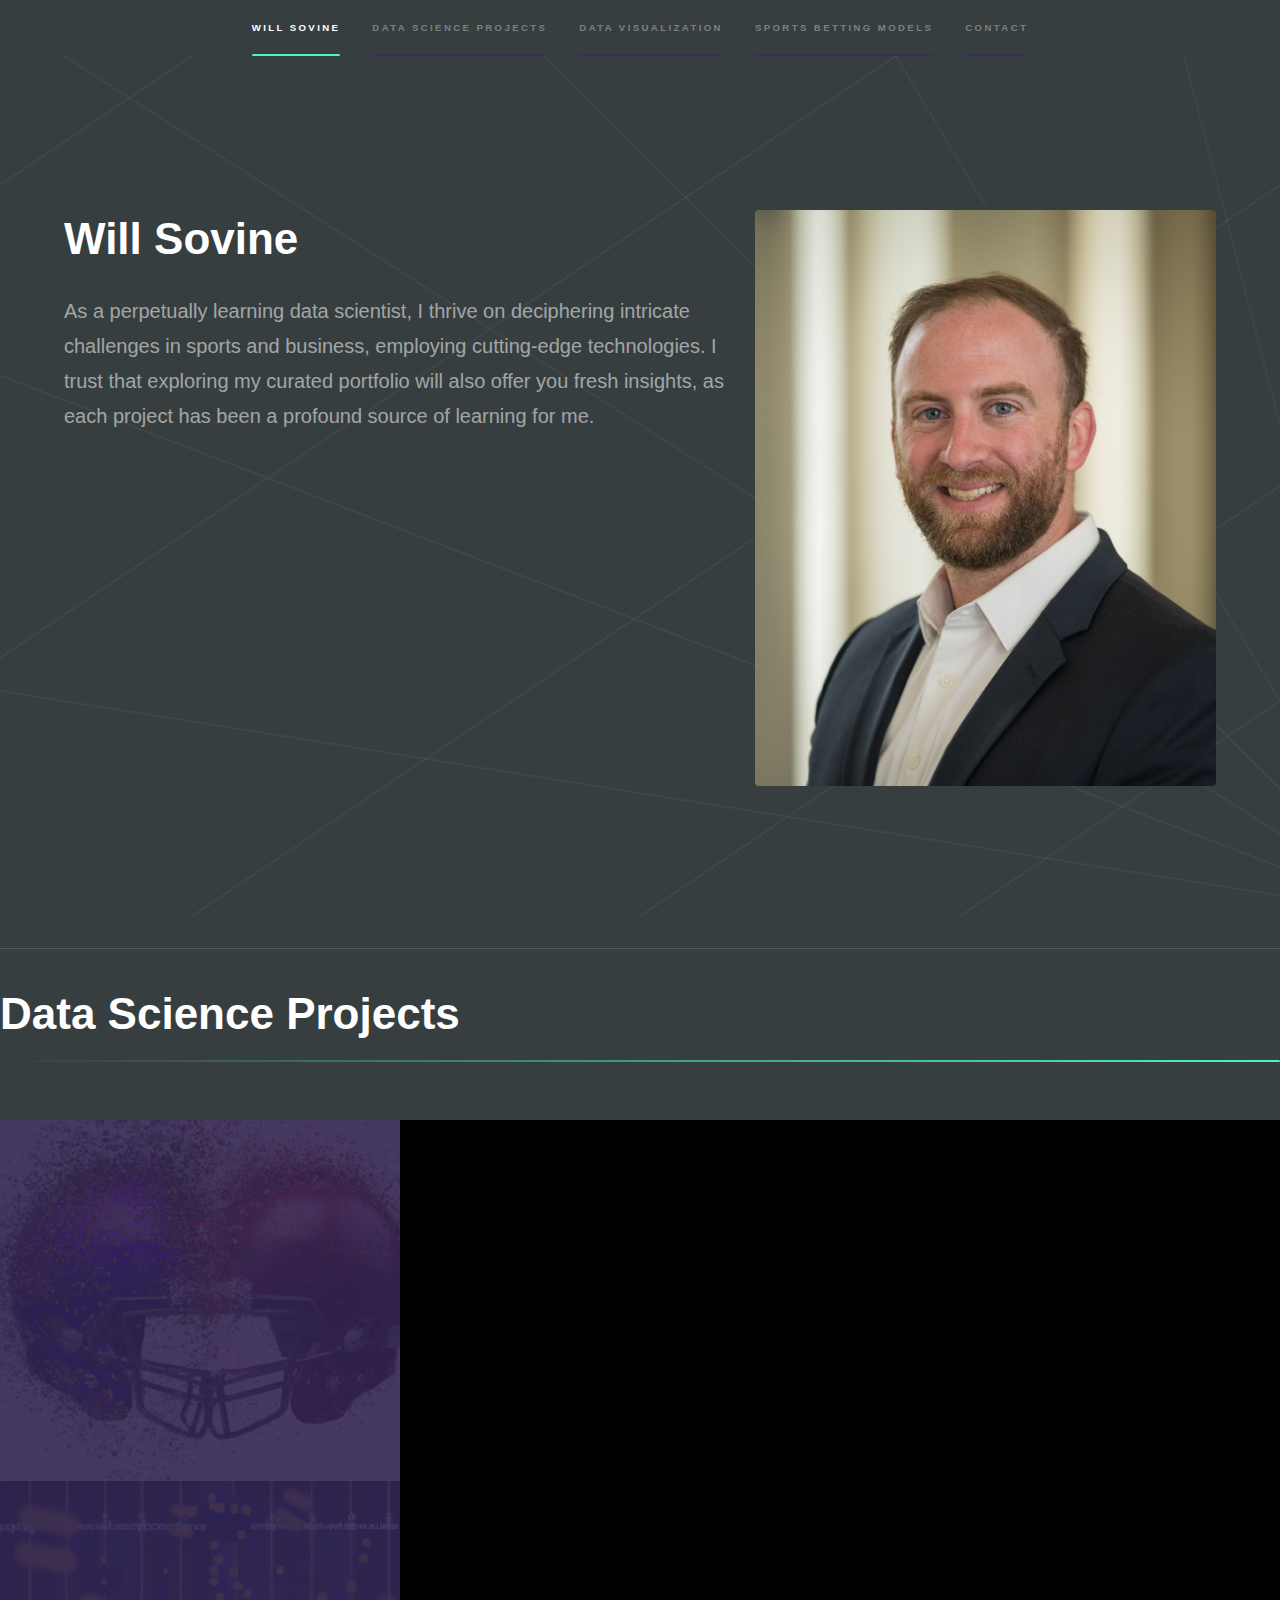
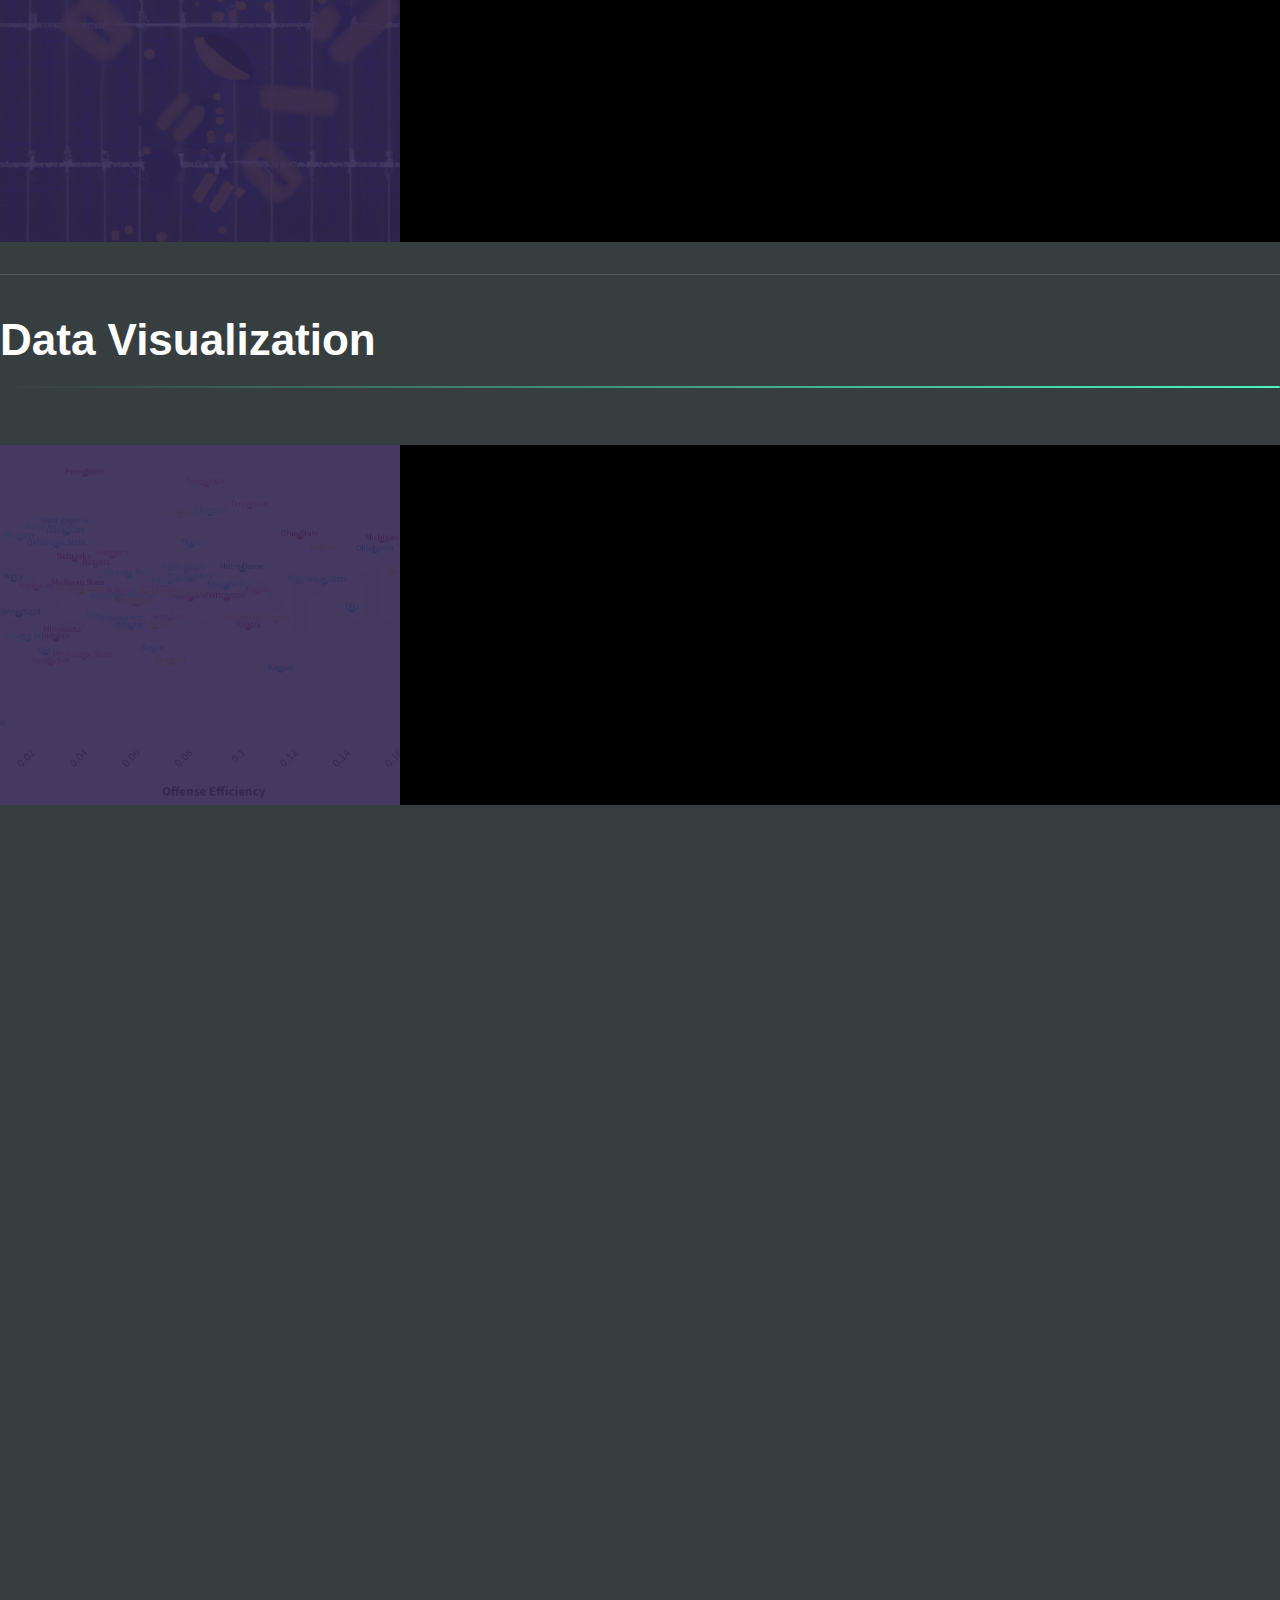
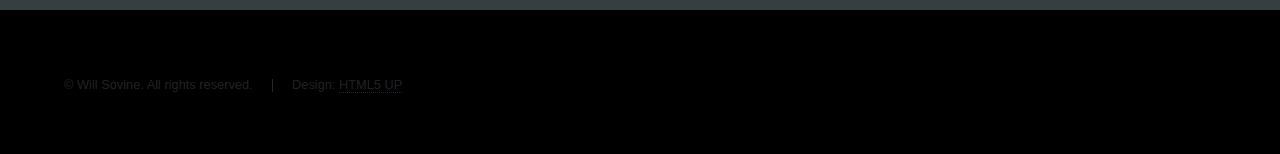
<file: index.html>
<!DOCTYPE HTML>
<!--
	Hyperspace by HTML5 UP
	html5up.net | @ajlkn
	Free for personal and commercial use under the CCA 3.0 license (html5up.net/license)
-->
<html>
	<head>
		<title>Will Sovine</title>
		<meta charset="utf-8" />
		<meta name="viewport" content="width=device-width, initial-scale=1, user-scalable=no" />
		<link rel="stylesheet" href="assets/css/main.css" />
		<noscript><link rel="stylesheet" href="assets/css/noscript.css" /></noscript>
	</head>
	<body class="is-preload">

		<!-- Sidebar -->
			<section id="sidebar">
				<div class="inner">
					<nav>
						<ul>
							<li><a href="#intro">Will Sovine</a></li>
							<li><a href="#data-science-projects">Data Science Projects</a></li>
							<li><a href="#data-visualization">Data Visualization</a></li>
							<li><a href="#models">Sports Betting Models</a></li>
							<li><a href="#contact">Contact</a></li>
						</ul>
					</nav>
				</div>
			</section>

		<!-- Wrapper -->
			<div id="wrapper">

				<!-- Intro -->
					<section id="intro" class="wrapper style1 fullscreen fade-up">
						<div class="inner">
							<span class="image right"><img src="images/headshot.jpg" alt="" /></span>
							<h1>Will Sovine</h1>
							<p>
								As a perpetually learning data scientist, I thrive on deciphering intricate
								challenges in sports and business, employing cutting-edge technologies.
								I trust that exploring my curated portfolio will also offer you fresh insights,
								as each project has been a profound source of learning for me.
							</p>
						</div>
					</section>

				<!-- data-science-projects -->
				<hr/>
				<h1 id="data-science-projects" class="major">Data Science Projects</h1>
				<section class="wrapper style2 spotlights">
						<section>
							<a href="posts/data_science/opponent_adjusted_strength.html" class="image"><img src="images/opponent_adjusted_strength/helmet_clash.png" alt="" data-position="center center" /></a>
							<div class="content">
								<div class="inner">
									<a href="posts/data_science/opponent_adjusted_strength.html"><h2>Opponent Adjusted Strength</h2></a>
									<p>
										Simultaneously use the play-by-play data for all teams against their opponents to
										determine their relative strength.
										<hr/>
										NCAA Football, Ridge Regression
										<br/>
									<i>October 17, 2023</i>
									</p>
								</div>
							</div>
						</section>

						<section>
							<a href="posts/data_science/expected_points.html" class="image"><img src="images/expected_points/expected_points.png" alt="" data-position="center center" /></a>
							<div class="content">
								<div class="inner">
									<h2>Predicting Expected Points</h2>
									<p>An attempt at using situational play-by-play data and machine learning models to
										accurately predict the next points scored in a football game.
										<hr/>
										NCAA Football, Linear Regression, LASSO Regression, Gradient Boosting Machine
										<br/>
										<i>October 10, 2023</i>
									</p>
								</div>
							</div>
						</section>
					</section>

				<!-- data-viz-projects -->
				<hr/>
				<h1 id="data-visualization" class="major">Data Visualization</h1>
				<section class="wrapper style2 spotlights">
					<section>
						<a href="posts/visualization/fbs_2023_opponent_adjusted_strength.html" class="image"><img src="images/opponent_adjusted_strength/chart_20231015.png" alt="" data-position="center center" /></a>
						<div class="content">
							<div class="inner">
								<h2>2023 Opponent Adjusted Strength</h2>
								<p>
									View each team's relative strength and how it progresses throughout the season.
									<hr/>
									NCAA Football
									<br/>
								<i>Updated: November 20, 2023</i>
								</p>
							</div>
						</div>
					</section>
				</section>

				<!-- models -->
					<section id="models" class="wrapper style3 fade-up">
						<div class="inner">
							<h2>Sports Betting Models & Tools</h2>
							<p>
								Tried and tested models that I use to profit off of sports betting and will be
								making available to others to use.
							</p>
							<div class="features">
								<section>
									<span class="icon solid major fa-calculator"></span>
									<h3>Calculators</h3>
									<p>
										<a href="models/kelly_criterion_calculator.html">Kelly Criterion Calculator</a><br>
									</p>
								</section>
								<section>
									<span class="icon solid major fa-hockey-puck"></span>
									<h3>NHL</h3>
									<p>
										<a href="models/nhl_moneyline.html">NHL Moneyline</a><br>
										<i>Profit since 2021 season: 1,166%</i><br>
										<i>Updated December 30, 2023</i>
									</p>
								</section>
							</div>
						</div>
					</section>

				<!-- contact -->
					<section id="contact" class="wrapper style1 fade-up">
						<div class="inner">
							<h2>Contact</h2>
							<div class="split style1">
								<section>
									<ul class="contact">
										<li>
											<h3>Email</h3>
											<a href="#">wcsovine@gmail.com</a>
										</li>
										<li>
											<h3>Social</h3>
											<ul class="icons">
												<li><a href="https://github.com/wsovine" class="icon brands fa-github"><span class="label">GitHub</span></a></li>
												<li><a href="https://www.linkedin.com/in/wsovine/" class="icon brands fa-linkedin-in"><span class="label">LinkedIn</span></a></li>
											</ul>
										</li>
									</ul>
								</section>
							</div>
						</div>
					</section>

			</div>

		<!-- Footer -->
			<footer id="footer" class="wrapper style1-alt">
				<div class="inner">
					<ul class="menu">
						<li>&copy; Will Sovine. All rights reserved.</li><li>Design: <a href="http://html5up.net">HTML5 UP</a></li>
					</ul>
				</div>
			</footer>

		<!-- Scripts -->
			<script src="assets/js/jquery.min.js"></script>
			<script src="assets/js/jquery.scrollex.min.js"></script>
			<script src="assets/js/jquery.scrolly.min.js"></script>
			<script src="assets/js/browser.min.js"></script>
			<script src="assets/js/breakpoints.min.js"></script>
			<script src="assets/js/util.js"></script>
			<script src="assets/js/main.js"></script>

	</body>
</html>
</file>
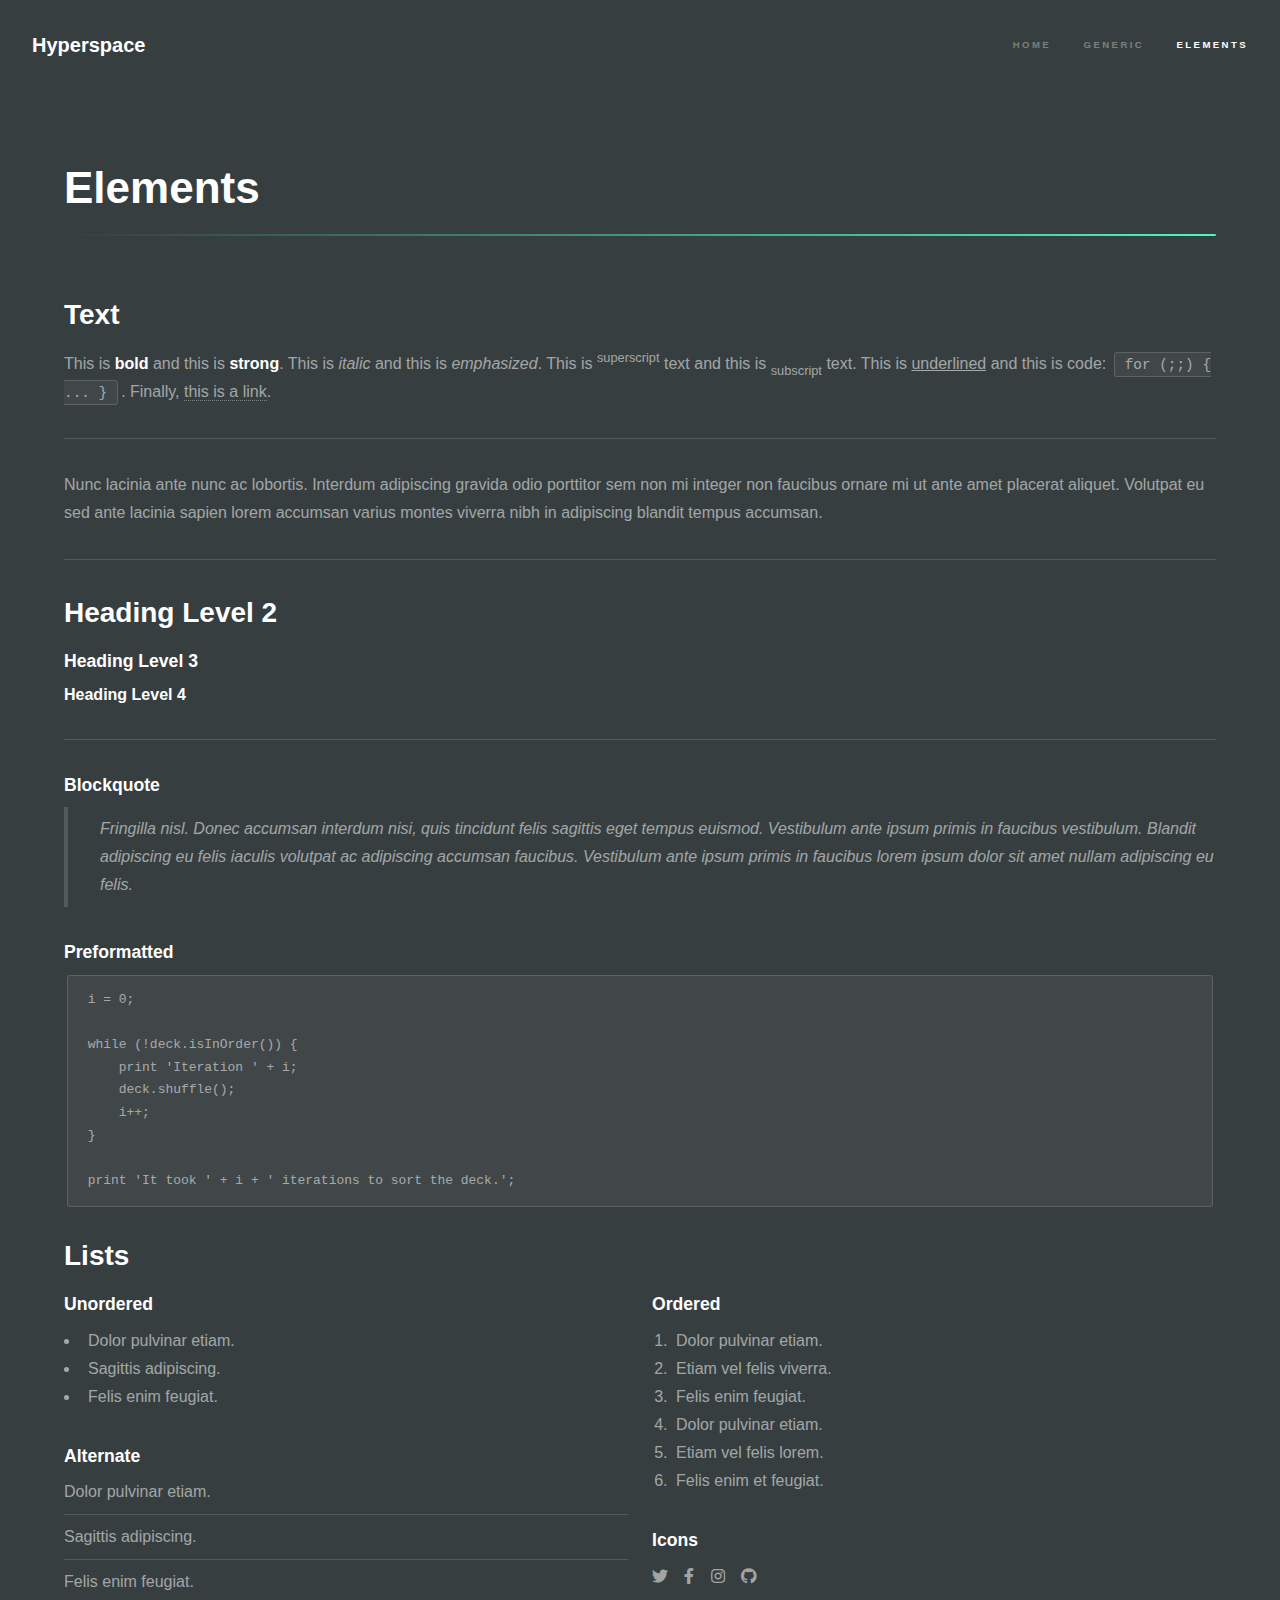
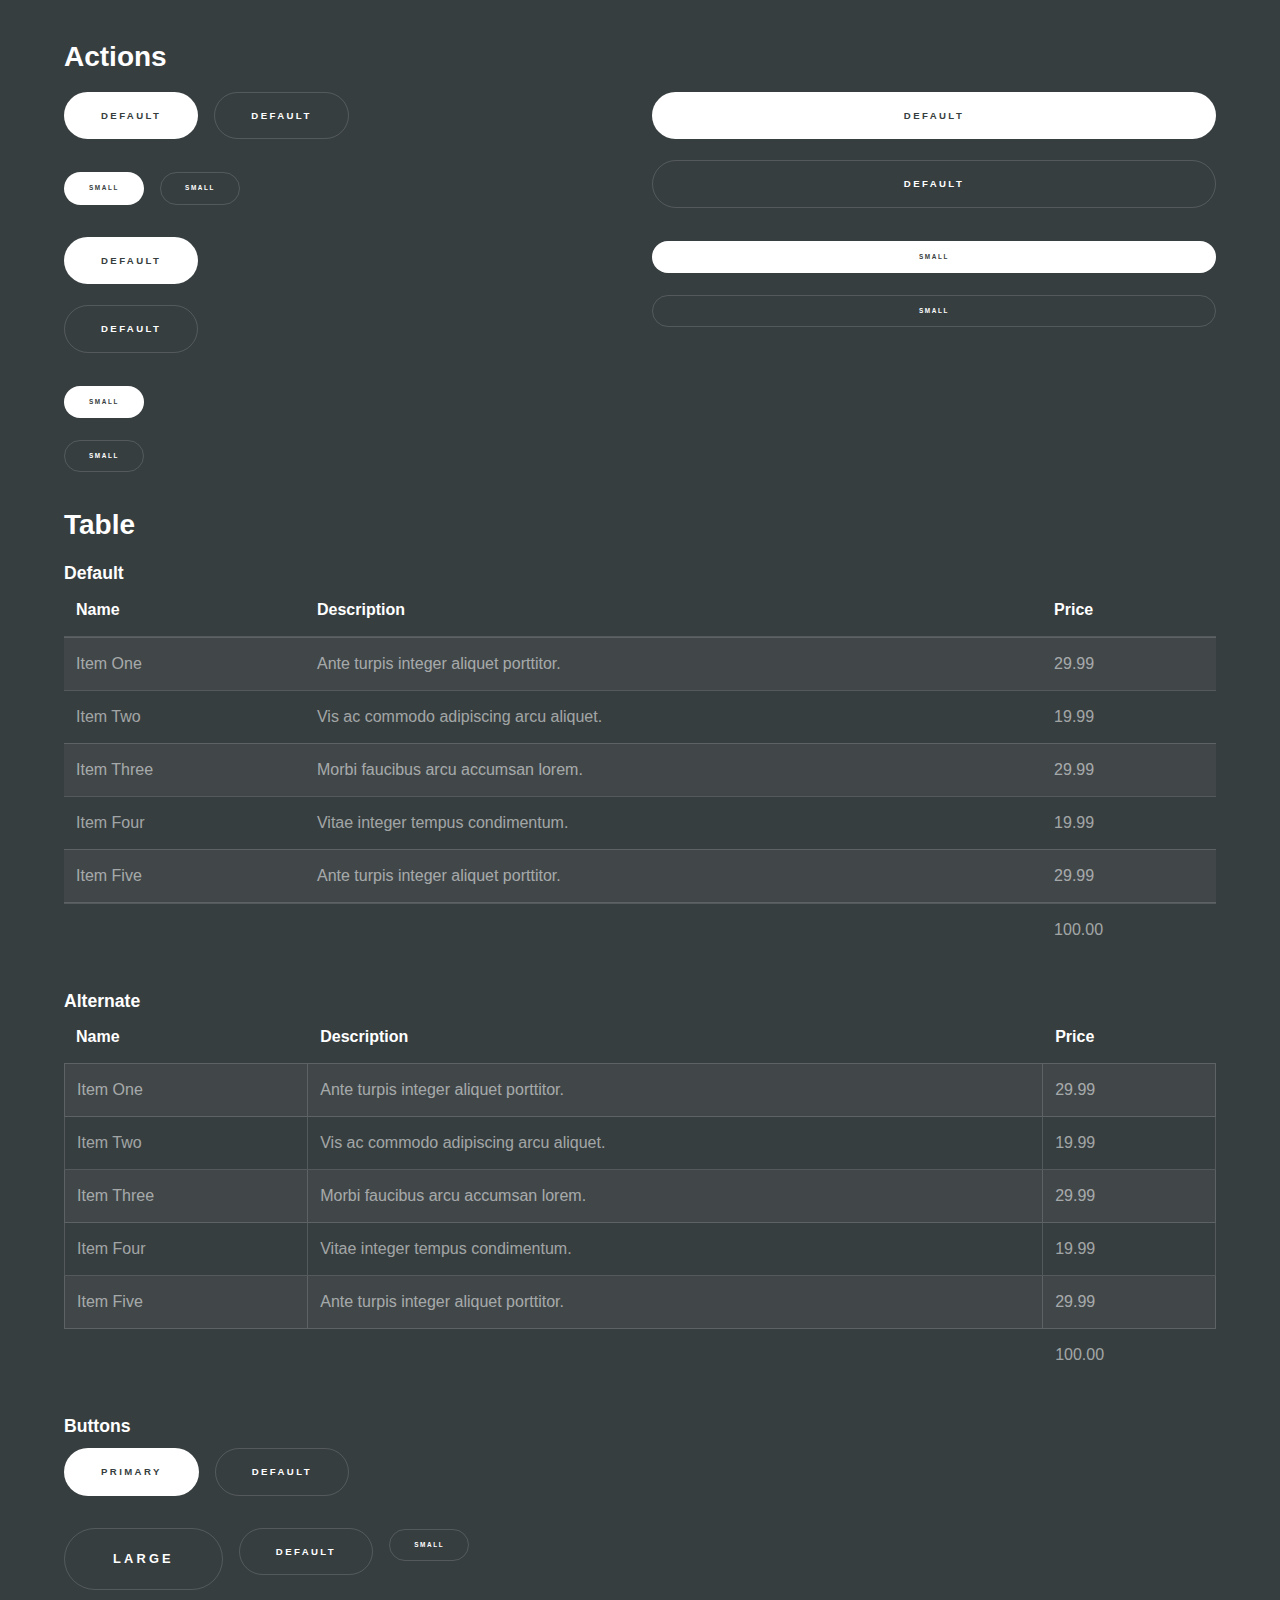
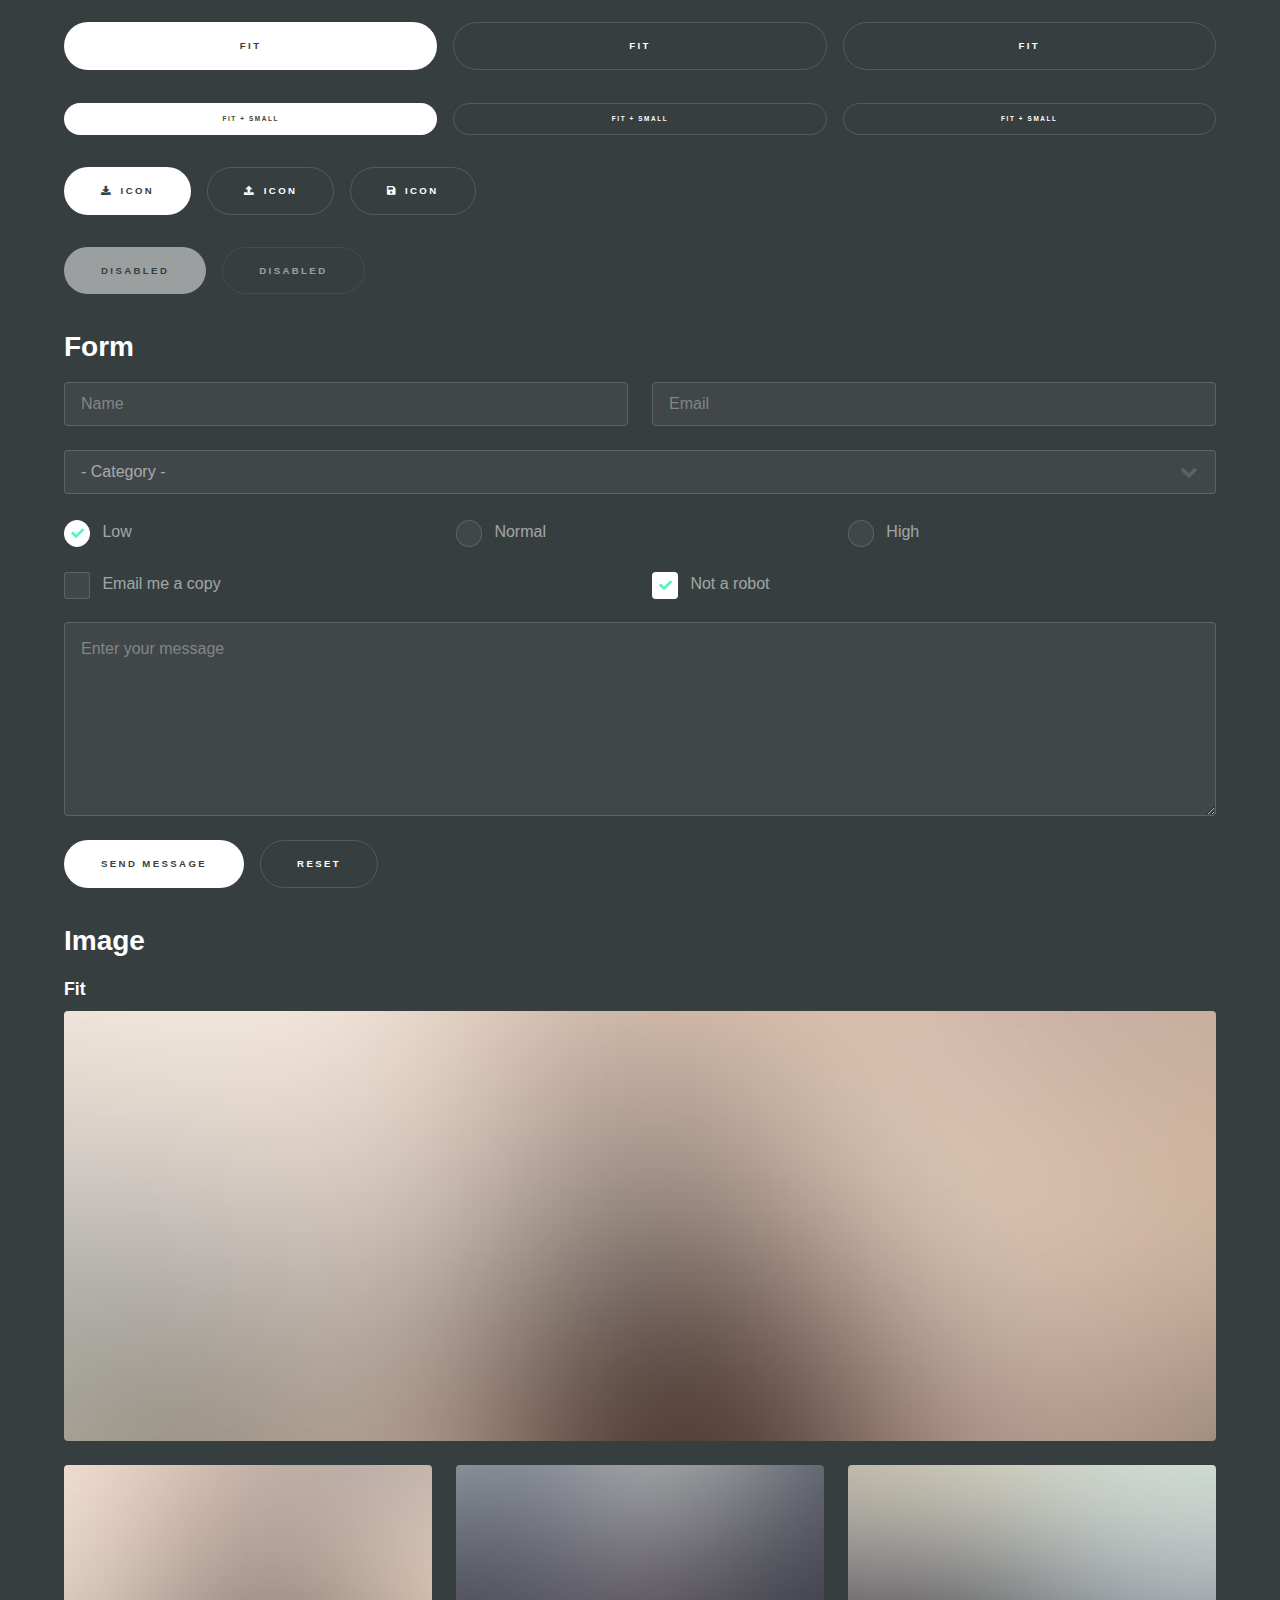
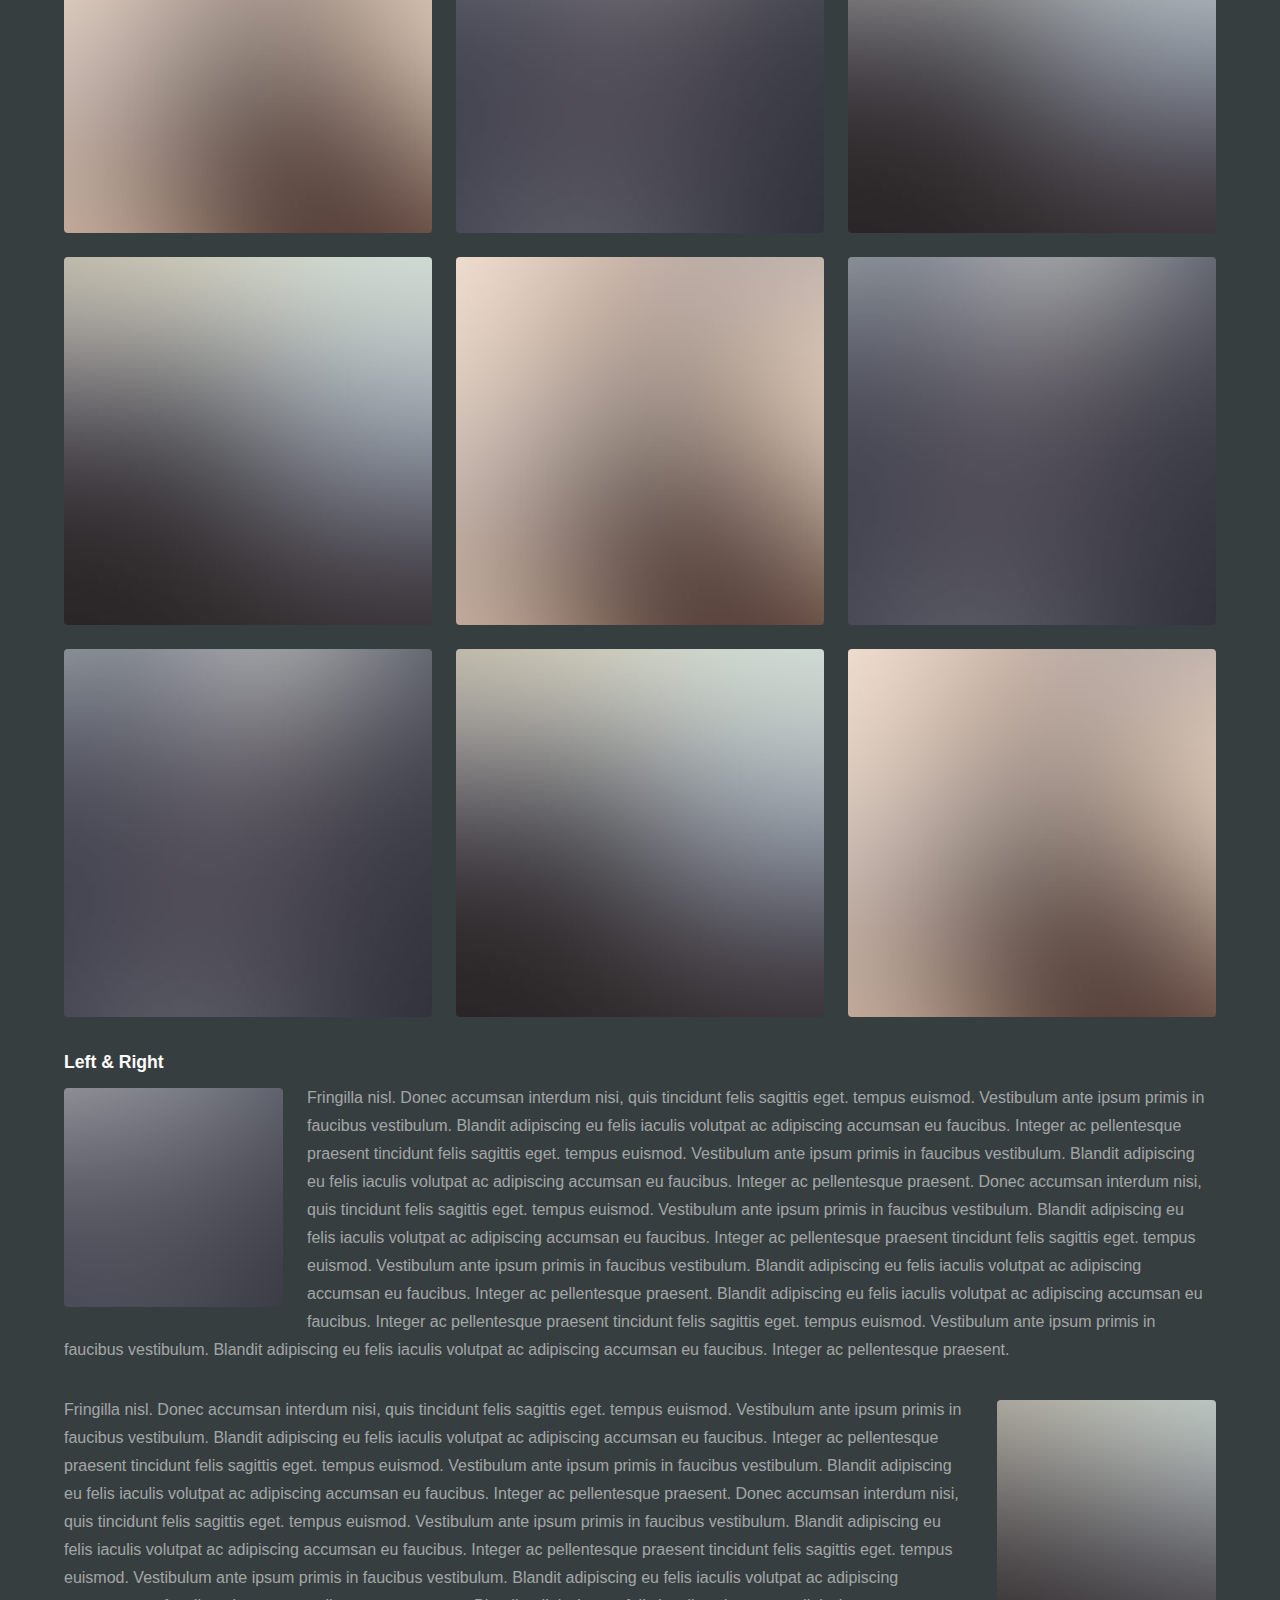
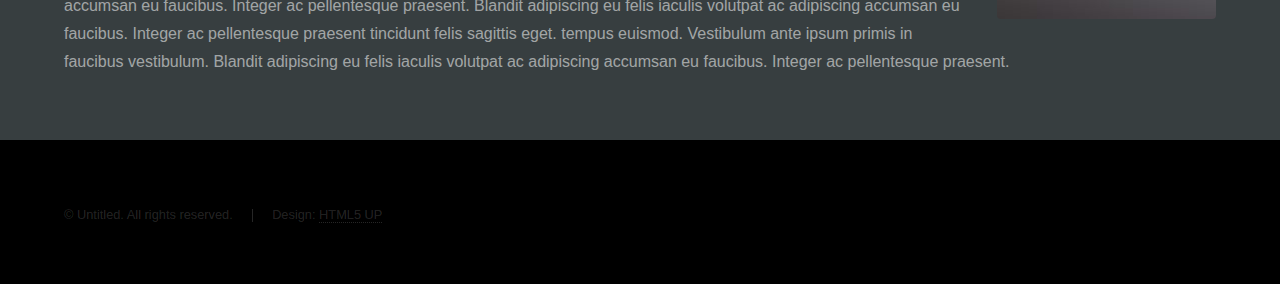
<file: elements.html>
<!DOCTYPE HTML>
<!--
	Hyperspace by HTML5 UP
	html5up.net | @ajlkn
	Free for personal and commercial use under the CCA 3.0 license (html5up.net/license)
-->
<html>
	<head>
		<title>Elements - Hyperspace by HTML5 UP</title>
		<meta charset="utf-8" />
		<meta name="viewport" content="width=device-width, initial-scale=1, user-scalable=no" />
		<link rel="stylesheet" href="assets/css/main.css" />
		<noscript><link rel="stylesheet" href="assets/css/noscript.css" /></noscript>
	</head>
	<body class="is-preload">

		<!-- Header -->
			<header id="header">
				<a href="index.html" class="title">Hyperspace</a>
				<nav>
					<ul>
						<li><a href="index.html">Home</a></li>
						<li><a href="generic.html">Generic</a></li>
						<li><a href="elements.html"  class="active">Elements</a></li>
					</ul>
				</nav>
			</header>

		<!-- Wrapper -->
			<div id="wrapper">

				<!-- Main -->
					<section id="main" class="wrapper">
						<div class="inner">
							<h1 class="major">Elements</h1>

							<!-- Text -->
								<section>
									<h2>Text</h2>
									<p>This is <b>bold</b> and this is <strong>strong</strong>. This is <i>italic</i> and this is <em>emphasized</em>.
									This is <sup>superscript</sup> text and this is <sub>subscript</sub> text.
									This is <u>underlined</u> and this is code: <code>for (;;) { ... }</code>. Finally, <a href="#">this is a link</a>.</p>
									<hr />
									<p>Nunc lacinia ante nunc ac lobortis. Interdum adipiscing gravida odio porttitor sem non mi integer non faucibus ornare mi ut ante amet placerat aliquet. Volutpat eu sed ante lacinia sapien lorem accumsan varius montes viverra nibh in adipiscing blandit tempus accumsan.</p>
									<hr />
									<h2>Heading Level 2</h2>
									<h3>Heading Level 3</h3>
									<h4>Heading Level 4</h4>
									<hr />
									<h3>Blockquote</h3>
									<blockquote>Fringilla nisl. Donec accumsan interdum nisi, quis tincidunt felis sagittis eget tempus euismod. Vestibulum ante ipsum primis in faucibus vestibulum. Blandit adipiscing eu felis iaculis volutpat ac adipiscing accumsan faucibus. Vestibulum ante ipsum primis in faucibus lorem ipsum dolor sit amet nullam adipiscing eu felis.</blockquote>
									<h3>Preformatted</h3>
									<pre><code>i = 0;

while (!deck.isInOrder()) {
    print 'Iteration ' + i;
    deck.shuffle();
    i++;
}

print 'It took ' + i + ' iterations to sort the deck.';</code></pre>
								</section>

							<!-- Lists -->
								<section>
									<h2>Lists</h2>
									<div class="row">
										<div class="col-6 col-12-medium">
											<h3>Unordered</h3>
											<ul>
												<li>Dolor pulvinar etiam.</li>
												<li>Sagittis adipiscing.</li>
												<li>Felis enim feugiat.</li>
											</ul>
											<h3>Alternate</h3>
											<ul class="alt">
												<li>Dolor pulvinar etiam.</li>
												<li>Sagittis adipiscing.</li>
												<li>Felis enim feugiat.</li>
											</ul>
										</div>
										<div class="col-6 col-12-medium">
											<h3>Ordered</h3>
											<ol>
												<li>Dolor pulvinar etiam.</li>
												<li>Etiam vel felis viverra.</li>
												<li>Felis enim feugiat.</li>
												<li>Dolor pulvinar etiam.</li>
												<li>Etiam vel felis lorem.</li>
												<li>Felis enim et feugiat.</li>
											</ol>
											<h3>Icons</h3>
											<ul class="icons">
												<li><a href="#" class="icon brands fa-twitter"><span class="label">Twitter</span></a></li>
												<li><a href="#" class="icon brands fa-facebook-f"><span class="label">Facebook</span></a></li>
												<li><a href="#" class="icon brands fa-instagram"><span class="label">Instagram</span></a></li>
												<li><a href="#" class="icon brands fa-github"><span class="label">Github</span></a></li>
											</ul>
										</div>
									</div>
									<h2>Actions</h2>
									<div class="row">
										<div class="col-6 col-12-medium">
											<ul class="actions">
												<li><a href="#" class="button primary">Default</a></li>
												<li><a href="#" class="button">Default</a></li>
											</ul>
											<ul class="actions small">
												<li><a href="#" class="button primary small">Small</a></li>
												<li><a href="#" class="button small">Small</a></li>
											</ul>
											<ul class="actions stacked">
												<li><a href="#" class="button primary">Default</a></li>
												<li><a href="#" class="button">Default</a></li>
											</ul>
											<ul class="actions stacked">
												<li><a href="#" class="button primary small">Small</a></li>
												<li><a href="#" class="button small">Small</a></li>
											</ul>
										</div>
										<div class="col-6 col-12-medium">
											<ul class="actions stacked">
												<li><a href="#" class="button primary fit">Default</a></li>
												<li><a href="#" class="button fit">Default</a></li>
											</ul>
											<ul class="actions stacked">
												<li><a href="#" class="button primary small fit">Small</a></li>
												<li><a href="#" class="button small fit">Small</a></li>
											</ul>
										</div>
									</div>
								</section>

							<!-- Table -->
								<section>
									<h2>Table</h2>
									<h3>Default</h3>
									<div class="table-wrapper">
										<table>
											<thead>
												<tr>
													<th>Name</th>
													<th>Description</th>
													<th>Price</th>
												</tr>
											</thead>
											<tbody>
												<tr>
													<td>Item One</td>
													<td>Ante turpis integer aliquet porttitor.</td>
													<td>29.99</td>
												</tr>
												<tr>
													<td>Item Two</td>
													<td>Vis ac commodo adipiscing arcu aliquet.</td>
													<td>19.99</td>
												</tr>
												<tr>
													<td>Item Three</td>
													<td> Morbi faucibus arcu accumsan lorem.</td>
													<td>29.99</td>
												</tr>
												<tr>
													<td>Item Four</td>
													<td>Vitae integer tempus condimentum.</td>
													<td>19.99</td>
												</tr>
												<tr>
													<td>Item Five</td>
													<td>Ante turpis integer aliquet porttitor.</td>
													<td>29.99</td>
												</tr>
											</tbody>
											<tfoot>
												<tr>
													<td colspan="2"></td>
													<td>100.00</td>
												</tr>
											</tfoot>
										</table>
									</div>

									<h3>Alternate</h3>
									<div class="table-wrapper">
										<table class="alt">
											<thead>
												<tr>
													<th>Name</th>
													<th>Description</th>
													<th>Price</th>
												</tr>
											</thead>
											<tbody>
												<tr>
													<td>Item One</td>
													<td>Ante turpis integer aliquet porttitor.</td>
													<td>29.99</td>
												</tr>
												<tr>
													<td>Item Two</td>
													<td>Vis ac commodo adipiscing arcu aliquet.</td>
													<td>19.99</td>
												</tr>
												<tr>
													<td>Item Three</td>
													<td> Morbi faucibus arcu accumsan lorem.</td>
													<td>29.99</td>
												</tr>
												<tr>
													<td>Item Four</td>
													<td>Vitae integer tempus condimentum.</td>
													<td>19.99</td>
												</tr>
												<tr>
													<td>Item Five</td>
													<td>Ante turpis integer aliquet porttitor.</td>
													<td>29.99</td>
												</tr>
											</tbody>
											<tfoot>
												<tr>
													<td colspan="2"></td>
													<td>100.00</td>
												</tr>
											</tfoot>
										</table>
									</div>
								</section>

							<!-- Buttons -->
								<section>
									<h3>Buttons</h3>
									<ul class="actions">
										<li><a href="#" class="button primary">Primary</a></li>
										<li><a href="#" class="button">Default</a></li>
									</ul>
									<ul class="actions">
										<li><a href="#" class="button large">Large</a></li>
										<li><a href="#" class="button">Default</a></li>
										<li><a href="#" class="button small">Small</a></li>
									</ul>
									<ul class="actions fit">
										<li><a href="#" class="button primary fit">Fit</a></li>
										<li><a href="#" class="button fit">Fit</a></li>
										<li><a href="#" class="button fit">Fit</a></li>
									</ul>
									<ul class="actions fit small">
										<li><a href="#" class="button primary fit small">Fit + Small</a></li>
										<li><a href="#" class="button fit small">Fit + Small</a></li>
										<li><a href="#" class="button fit small">Fit + Small</a></li>
									</ul>
									<ul class="actions">
										<li><a href="#" class="button primary icon solid fa-download">Icon</a></li>
										<li><a href="#" class="button icon solid fa-upload">Icon</a></li>
										<li><a href="#" class="button icon solid fa-save">Icon</a></li>
									</ul>
									<ul class="actions">
										<li><span class="button primary disabled">Disabled</span></li>
										<li><span class="button disabled">Disabled</span></li>
									</ul>
								</section>

							<!-- Form -->
								<section>
									<h2>Form</h2>
									<form method="post" action="#">
										<div class="row gtr-uniform">
											<div class="col-6 col-12-xsmall">
												<input type="text" name="demo-name" id="demo-name" value="" placeholder="Name" />
											</div>
											<div class="col-6 col-12-xsmall">
												<input type="email" name="demo-email" id="demo-email" value="" placeholder="Email" />
											</div>
											<div class="col-12">
												<select name="demo-category" id="demo-category">
													<option value="">- Category -</option>
													<option value="1">Manufacturing</option>
													<option value="1">Shipping</option>
													<option value="1">Administration</option>
													<option value="1">Human Resources</option>
												</select>
											</div>
											<div class="col-4 col-12-small">
												<input type="radio" id="demo-priority-low" name="demo-priority" checked>
												<label for="demo-priority-low">Low</label>
											</div>
											<div class="col-4 col-12-small">
												<input type="radio" id="demo-priority-normal" name="demo-priority">
												<label for="demo-priority-normal">Normal</label>
											</div>
											<div class="col-4 col-12-small">
												<input type="radio" id="demo-priority-high" name="demo-priority">
												<label for="demo-priority-high">High</label>
											</div>
											<div class="col-6 col-12-small">
												<input type="checkbox" id="demo-copy" name="demo-copy">
												<label for="demo-copy">Email me a copy</label>
											</div>
											<div class="col-6 col-12-small">
												<input type="checkbox" id="demo-human" name="demo-human" checked>
												<label for="demo-human">Not a robot</label>
											</div>
											<div class="col-12">
												<textarea name="demo-message" id="demo-message" placeholder="Enter your message" rows="6"></textarea>
											</div>
											<div class="col-12">
												<ul class="actions">
													<li><input type="submit" value="Send Message" class="primary" /></li>
													<li><input type="reset" value="Reset" /></li>
												</ul>
											</div>
										</div>
									</form>
								</section>

							<!-- Image -->
								<section>
									<h2>Image</h2>
									<h3>Fit</h3>
									<div class="box alt">
										<div class="row gtr-uniform">
											<div class="col-12"><span class="image fit"><img src="images/pic04.jpg" alt="" /></span></div>
											<div class="col-4"><span class="image fit"><img src="images/pic01.jpg" alt="" /></span></div>
											<div class="col-4"><span class="image fit"><img src="images/pic02.jpg" alt="" /></span></div>
											<div class="col-4"><span class="image fit"><img src="images/pic03.jpg" alt="" /></span></div>
											<div class="col-4"><span class="image fit"><img src="images/pic03.jpg" alt="" /></span></div>
											<div class="col-4"><span class="image fit"><img src="images/pic01.jpg" alt="" /></span></div>
											<div class="col-4"><span class="image fit"><img src="images/pic02.jpg" alt="" /></span></div>
											<div class="col-4"><span class="image fit"><img src="images/pic02.jpg" alt="" /></span></div>
											<div class="col-4"><span class="image fit"><img src="images/pic03.jpg" alt="" /></span></div>
											<div class="col-4"><span class="image fit"><img src="images/pic01.jpg" alt="" /></span></div>
										</div>
									</div>
									<h3>Left &amp; Right</h3>
									<p><span class="image left"><img src="images/pic05.jpg" alt="" /></span>Fringilla nisl. Donec accumsan interdum nisi, quis tincidunt felis sagittis eget. tempus euismod. Vestibulum ante ipsum primis in faucibus vestibulum. Blandit adipiscing eu felis iaculis volutpat ac adipiscing accumsan eu faucibus. Integer ac pellentesque praesent tincidunt felis sagittis eget. tempus euismod. Vestibulum ante ipsum primis in faucibus vestibulum. Blandit adipiscing eu felis iaculis volutpat ac adipiscing accumsan eu faucibus. Integer ac pellentesque praesent. Donec accumsan interdum nisi, quis tincidunt felis sagittis eget. tempus euismod. Vestibulum ante ipsum primis in faucibus vestibulum. Blandit adipiscing eu felis iaculis volutpat ac adipiscing accumsan eu faucibus. Integer ac pellentesque praesent tincidunt felis sagittis eget. tempus euismod. Vestibulum ante ipsum primis in faucibus vestibulum. Blandit adipiscing eu felis iaculis volutpat ac adipiscing accumsan eu faucibus. Integer ac pellentesque praesent. Blandit adipiscing eu felis iaculis volutpat ac adipiscing accumsan eu faucibus. Integer ac pellentesque praesent tincidunt felis sagittis eget. tempus euismod. Vestibulum ante ipsum primis in faucibus vestibulum. Blandit adipiscing eu felis iaculis volutpat ac adipiscing accumsan eu faucibus. Integer ac pellentesque praesent.</p>
									<p><span class="image right"><img src="images/pic06.jpg" alt="" /></span>Fringilla nisl. Donec accumsan interdum nisi, quis tincidunt felis sagittis eget. tempus euismod. Vestibulum ante ipsum primis in faucibus vestibulum. Blandit adipiscing eu felis iaculis volutpat ac adipiscing accumsan eu faucibus. Integer ac pellentesque praesent tincidunt felis sagittis eget. tempus euismod. Vestibulum ante ipsum primis in faucibus vestibulum. Blandit adipiscing eu felis iaculis volutpat ac adipiscing accumsan eu faucibus. Integer ac pellentesque praesent. Donec accumsan interdum nisi, quis tincidunt felis sagittis eget. tempus euismod. Vestibulum ante ipsum primis in faucibus vestibulum. Blandit adipiscing eu felis iaculis volutpat ac adipiscing accumsan eu faucibus. Integer ac pellentesque praesent tincidunt felis sagittis eget. tempus euismod. Vestibulum ante ipsum primis in faucibus vestibulum. Blandit adipiscing eu felis iaculis volutpat ac adipiscing accumsan eu faucibus. Integer ac pellentesque praesent. Blandit adipiscing eu felis iaculis volutpat ac adipiscing accumsan eu faucibus. Integer ac pellentesque praesent tincidunt felis sagittis eget. tempus euismod. Vestibulum ante ipsum primis in faucibus vestibulum. Blandit adipiscing eu felis iaculis volutpat ac adipiscing accumsan eu faucibus. Integer ac pellentesque praesent.</p>
								</section>

						</div>
					</section>

			</div>

		<!-- Footer -->
			<footer id="footer" class="wrapper alt">
				<div class="inner">
					<ul class="menu">
						<li>&copy; Untitled. All rights reserved.</li><li>Design: <a href="http://html5up.net">HTML5 UP</a></li>
					</ul>
				</div>
			</footer>

		<!-- Scripts -->
			<script src="assets/js/jquery.min.js"></script>
			<script src="assets/js/jquery.scrollex.min.js"></script>
			<script src="assets/js/jquery.scrolly.min.js"></script>
			<script src="assets/js/browser.min.js"></script>
			<script src="assets/js/breakpoints.min.js"></script>
			<script src="assets/js/util.js"></script>
			<script src="assets/js/main.js"></script>

	</body>
</html>
</file>
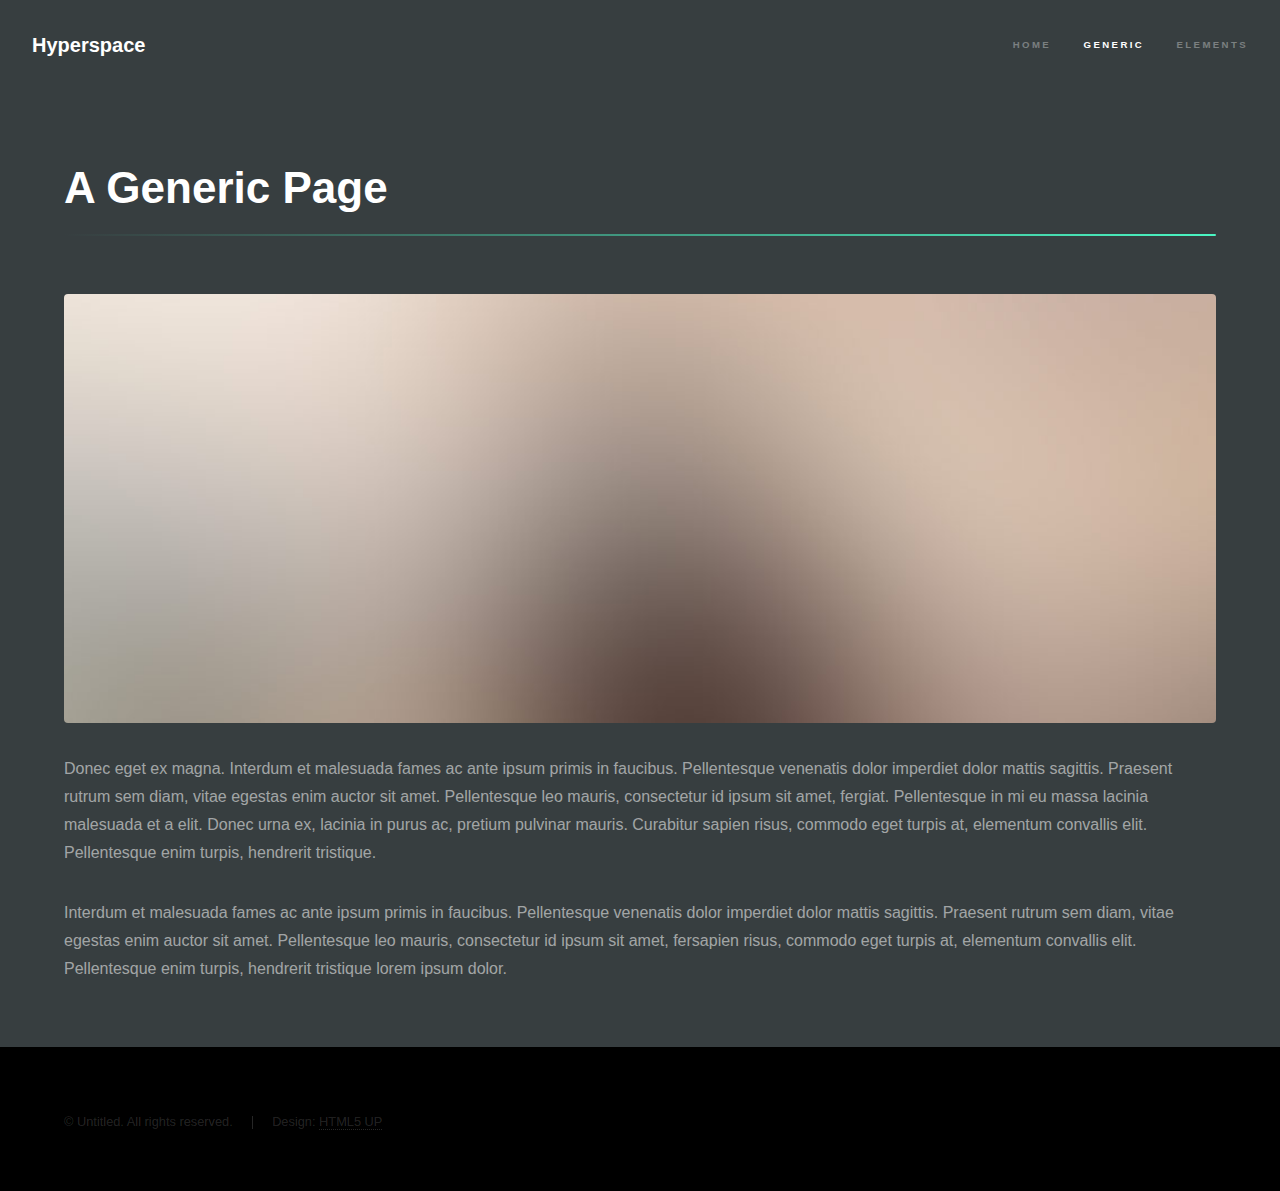
<file: generic.html>
<!DOCTYPE HTML>
<!--
	Hyperspace by HTML5 UP
	html5up.net | @ajlkn
	Free for personal and commercial use under the CCA 3.0 license (html5up.net/license)
-->
<html>
	<head>
		<title>Generic - Hyperspace by HTML5 UP</title>
		<meta charset="utf-8" />
		<meta name="viewport" content="width=device-width, initial-scale=1, user-scalable=no" />
		<link rel="stylesheet" href="assets/css/main.css" />
		<noscript><link rel="stylesheet" href="assets/css/noscript.css" /></noscript>
	</head>
	<body class="is-preload">

		<!-- Header -->
			<header id="header">
				<a href="index.html" class="title">Hyperspace</a>
				<nav>
					<ul>
						<li><a href="index.html">Home</a></li>
						<li><a href="generic.html" class="active">Generic</a></li>
						<li><a href="elements.html">Elements</a></li>
					</ul>
				</nav>
			</header>

		<!-- Wrapper -->
			<div id="wrapper">

				<!-- Main -->
					<section id="main" class="wrapper">
						<div class="inner">
							<h1 class="major">A Generic Page</h1>
							<span class="image fit"><img src="images/pic04.jpg" alt="" /></span>
							<p>Donec eget ex magna. Interdum et malesuada fames ac ante ipsum primis in faucibus. Pellentesque venenatis dolor imperdiet dolor mattis sagittis. Praesent rutrum sem diam, vitae egestas enim auctor sit amet. Pellentesque leo mauris, consectetur id ipsum sit amet, fergiat. Pellentesque in mi eu massa lacinia malesuada et a elit. Donec urna ex, lacinia in purus ac, pretium pulvinar mauris. Curabitur sapien risus, commodo eget turpis at, elementum convallis elit. Pellentesque enim turpis, hendrerit tristique.</p>
							<p>Interdum et malesuada fames ac ante ipsum primis in faucibus. Pellentesque venenatis dolor imperdiet dolor mattis sagittis. Praesent rutrum sem diam, vitae egestas enim auctor sit amet. Pellentesque leo mauris, consectetur id ipsum sit amet, fersapien risus, commodo eget turpis at, elementum convallis elit. Pellentesque enim turpis, hendrerit tristique lorem ipsum dolor.</p>
						</div>
					</section>

			</div>

		<!-- Footer -->
			<footer id="footer" class="wrapper alt">
				<div class="inner">
					<ul class="menu">
						<li>&copy; Untitled. All rights reserved.</li><li>Design: <a href="http://html5up.net">HTML5 UP</a></li>
					</ul>
				</div>
			</footer>

		<!-- Scripts -->
			<script src="assets/js/jquery.min.js"></script>
			<script src="assets/js/jquery.scrollex.min.js"></script>
			<script src="assets/js/jquery.scrolly.min.js"></script>
			<script src="assets/js/browser.min.js"></script>
			<script src="assets/js/breakpoints.min.js"></script>
			<script src="assets/js/util.js"></script>
			<script src="assets/js/main.js"></script>

	</body>
</html>
</file>
<file: assets/css/noscript.css>
/*
	Hyperspace by HTML5 UP
	html5up.net | @ajlkn
	Free for personal and commercial use under the CCA 3.0 license (html5up.net/license)
*/

/* Spotlights */

	.spotlights > section > .image:before {
		opacity: 0 !important;
	}

	.spotlights > section > .content > .inner {
		-moz-transform: none !important;
		-webkit-transform: none !important;
		-ms-transform: none !important;
		transform: none !important;
		opacity: 1 !important;
	}

/* Wrapper */

	.wrapper > .inner {
		opacity: 1 !important;
		-moz-transform: none !important;
		-webkit-transform: none !important;
		-ms-transform: none !important;
		transform: none !important;
	}

/* Sidebar */

	#sidebar > .inner {
		opacity: 1 !important;
	}

	#sidebar nav > ul > li {
		-moz-transform: none !important;
		-webkit-transform: none !important;
		-ms-transform: none !important;
		transform: none !important;
		opacity: 1 !important;
	}
</file>
<file: assets/css/main.css>
@import url(fontawesome-all.min.css);

/*
	Hyperspace by HTML5 UP
	html5up.net | @ajlkn
	Free for personal and commercial use under the CCA 3.0 license (html5up.net/license)
*/

html, body, div, span, applet, object,
iframe, h1, h2, h3, h4, h5, h6, p, blockquote,
pre, a, abbr, acronym, address, big, cite,
code, del, dfn, em, img, ins, kbd, q, s, samp,
small, strike, strong, sub, sup, tt, var, b,
u, i, center, dl, dt, dd, ol, ul, li, fieldset,
form, label, legend, table, caption, tbody,
tfoot, thead, tr, th, td, article, aside,
canvas, details, embed, figure, figcaption,
footer, header, hgroup, menu, nav, output, ruby,
section, summary, time, mark, audio, video {
	margin: 0;
	padding: 0;
	border: 0;
	font-size: 100%;
	font: inherit;
	vertical-align: baseline;}

article, aside, details, figcaption, figure,
footer, header, hgroup, menu, nav, section {
	display: block;}

body {
	line-height: 1;
}

ol, ul {
	list-style: none;
}

blockquote, q {
	quotes: none;
}

	blockquote:before, blockquote:after, q:before, q:after {
		content: '';
		content: none;
	}

table {
	border-collapse: collapse;
	border-spacing: 0;
}

body {
	-webkit-text-size-adjust: none;
}

mark {
	background-color: transparent;
	color: inherit;
}

input::-moz-focus-inner {
	border: 0;
	padding: 0;
}

input, select, textarea {
	-moz-appearance: none;
	-webkit-appearance: none;
	-ms-appearance: none;
	appearance: none;
}

/* Basic */

	@-ms-viewport {
		width: device-width;
	}

	body {
		-ms-overflow-style: scrollbar;
	}

	@media screen and (max-width: 480px) {

		html, body {
			min-width: 320px;
		}

	}

	html {
		box-sizing: border-box;
	}

	*, *:before, *:after {
		box-sizing: inherit;
	}

	body {
		background: #373E40;
	}

		body.is-preload *, body.is-preload *:before, body.is-preload *:after {
			-moz-animation: none !important;
			-webkit-animation: none !important;
			-ms-animation: none !important;
			animation: none !important;
			-moz-transition: none !important;
			-webkit-transition: none !important;
			-ms-transition: none !important;
			transition: none !important;
		}

/* Type */

	body, input, select, textarea {
		color: rgba(255, 255, 255, 0.55);
		font-family: Arial, Helvetica, sans-serif;
		font-size: 16.5pt;
		font-weight: normal;
		line-height: 1.75;
	}

		@media screen and (max-width: 1680px) {

			body, input, select, textarea {
				font-size: 13pt;
			}

		}

		@media screen and (max-width: 1280px) {

			body, input, select, textarea {
				font-size: 12pt;
			}

		}

		@media screen and (max-width: 360px) {

			body, input, select, textarea {
				font-size: 11pt;
			}

		}

	a {
		-moz-transition: color 0.2s ease, border-bottom-color 0.2s ease;
		-webkit-transition: color 0.2s ease, border-bottom-color 0.2s ease;
		-ms-transition: color 0.2s ease, border-bottom-color 0.2s ease;
		transition: color 0.2s ease, border-bottom-color 0.2s ease;
		border-bottom: dotted 1px rgba(255, 255, 255, 0.35);
		color: inherit;
		text-decoration: none;
	}

		a:hover {
			border-bottom-color: transparent;
			color: #ffffff;
		}

	strong, b {
		color: #ffffff;
		font-weight: bold;
	}

	em, i {
		font-style: italic;
	}

	p {
		margin: 0 0 2em 0;
	}

	h1, h2, h3, h4, h5, h6 {
		color: #ffffff;
		font-weight: bold;
		line-height: 1.5;
		margin: 0 0 0.5em 0;
	}

		h1 a, h2 a, h3 a, h4 a, h5 a, h6 a {
			color: inherit;
			text-decoration: none;
		}

	h1 {
		font-size: 2.75em;
	}

		h1.major {
			margin: 0 0 1.3em 0;
			position: relative;
			padding-bottom: 0.35em;
		}

			h1.major:after {
				background-image: -moz-linear-gradient(to right, #373E40, #4af6c3);
				background-image: -webkit-linear-gradient(to right, #373E40, #4af6c3);
				background-image: -ms-linear-gradient(to right, #373E40, #4af6c3);
				background-image: linear-gradient(to right, #373E40, #4af6c3);
				-moz-transition: max-width 0.2s ease;
				-webkit-transition: max-width 0.2s ease;
				-ms-transition: max-width 0.2s ease;
				transition: max-width 0.2s ease;
				border-radius: 0.2em;
				bottom: 0;
				content: '';
				height: 0.05em;
				position: absolute;
				right: 0;
				width: 100%;
			}

	h2 {
		font-size: 1.75em;
	}

	h3 {
		font-size: 1.1em;
	}

	h4 {
		font-size: 1em;
	}

	h5 {
		font-size: 0.8em;
	}

	h6 {
		font-size: 0.6em;
	}

	@media screen and (max-width: 736px) {

		h1 {
			font-size: 2em;
		}

		h2 {
			font-size: 1.25em;
		}

		h3 {
			font-size: 1em;
		}

		h4 {
			font-size: 0.8em;
		}

		h5 {
			font-size: 0.6em;
		}

		h6 {
			font-size: 0.6em;
		}

	}

	sub {
		font-size: 0.8em;
		position: relative;
		top: 0.5em;
	}

	sup {
		font-size: 0.8em;
		position: relative;
		top: -0.5em;
	}

	blockquote {
		border-left: solid 4px rgba(255, 255, 255, 0.15);
		font-style: italic;
		margin: 0 0 2em 0;
		padding: 0.5em 0 0.5em 2em;
	}

	code {
		background: rgba(255, 255, 255, 0.05);
		border-radius: 0.25em;
		border: solid 1px rgba(255, 255, 255, 0.15);
		font-family: "Courier New", monospace;
		font-size: 0.9em;
		margin: 0 0.25em;
		padding: 0.25em 0.65em;
	}

	pre {
		-webkit-overflow-scrolling: touch;
		font-family: "Courier New", monospace;
		font-size: 0.9em;
		margin: 0 0 2em 0;
	}

		pre code {
			display: block;
			line-height: 1.75em;
			padding: 1em 1.5em;
			overflow-x: auto;
		}

	hr {
		border: 0;
		border-bottom: solid 1px rgba(255, 255, 255, 0.15);
		margin: 2em 0;
	}

		hr.major {
			margin: 3em 0;
		}

	.align-left {
		text-align: left;
	}

	.align-center {
		text-align: center;
	}

	.align-right {
		text-align: right;
	}

/* Row */

	.row {
		display: flex;
		flex-wrap: wrap;
		box-sizing: border-box;
		align-items: stretch;
	}

		.row > * {
			box-sizing: border-box;
		}

		.row.gtr-uniform > * > :last-child {
			margin-bottom: 0;
		}

		.row.aln-left {
			justify-content: flex-start;
		}

		.row.aln-center {
			justify-content: center;
		}

		.row.aln-right {
			justify-content: flex-end;
		}

		.row.aln-top {
			align-items: flex-start;
		}

		.row.aln-middle {
			align-items: center;
		}

		.row.aln-bottom {
			align-items: flex-end;
		}

		.row > .imp {
			order: -1;
		}

		.row > .col-1 {
			width: 8.33333%;
		}

		.row > .off-1 {
			margin-left: 8.33333%;
		}

		.row > .col-2 {
			width: 16.66667%;
		}

		.row > .off-2 {
			margin-left: 16.66667%;
		}

		.row > .col-3 {
			width: 25%;
		}

		.row > .off-3 {
			margin-left: 25%;
		}

		.row > .col-4 {
			width: 33.33333%;
		}

		.row > .off-4 {
			margin-left: 33.33333%;
		}

		.row > .col-5 {
			width: 41.66667%;
		}

		.row > .off-5 {
			margin-left: 41.66667%;
		}

		.row > .col-6 {
			width: 50%;
		}

		.row > .off-6 {
			margin-left: 50%;
		}

		.row > .col-7 {
			width: 58.33333%;
		}

		.row > .off-7 {
			margin-left: 58.33333%;
		}

		.row > .col-8 {
			width: 66.66667%;
		}

		.row > .off-8 {
			margin-left: 66.66667%;
		}

		.row > .col-9 {
			width: 75%;
		}

		.row > .off-9 {
			margin-left: 75%;
		}

		.row > .col-10 {
			width: 83.33333%;
		}

		.row > .off-10 {
			margin-left: 83.33333%;
		}

		.row > .col-11 {
			width: 91.66667%;
		}

		.row > .off-11 {
			margin-left: 91.66667%;
		}

		.row > .col-12 {
			width: 100%;
		}

		.row > .off-12 {
			margin-left: 100%;
		}

		.row.gtr-0 {
			margin-top: 0;
			margin-left: 0em;
		}

			.row.gtr-0 > * {
				padding: 0 0 0 0em;
			}

			.row.gtr-0.gtr-uniform {
				margin-top: 0em;
			}

				.row.gtr-0.gtr-uniform > * {
					padding-top: 0em;
				}

		.row.gtr-25 {
			margin-top: 0;
			margin-left: -0.375em;
		}

			.row.gtr-25 > * {
				padding: 0 0 0 0.375em;
			}

			.row.gtr-25.gtr-uniform {
				margin-top: -0.375em;
			}

				.row.gtr-25.gtr-uniform > * {
					padding-top: 0.375em;
				}

		.row.gtr-50 {
			margin-top: 0;
			margin-left: -0.75em;
		}

			.row.gtr-50 > * {
				padding: 0 0 0 0.75em;
			}

			.row.gtr-50.gtr-uniform {
				margin-top: -0.75em;
			}

				.row.gtr-50.gtr-uniform > * {
					padding-top: 0.75em;
				}

		.row {
			margin-top: 0;
			margin-left: -1.5em;
		}

			.row > * {
				padding: 0 0 0 1.5em;
			}

			.row.gtr-uniform {
				margin-top: -1.5em;
			}

				.row.gtr-uniform > * {
					padding-top: 1.5em;
				}

		.row.gtr-150 {
			margin-top: 0;
			margin-left: -2.25em;
		}

			.row.gtr-150 > * {
				padding: 0 0 0 2.25em;
			}

			.row.gtr-150.gtr-uniform {
				margin-top: -2.25em;
			}

				.row.gtr-150.gtr-uniform > * {
					padding-top: 2.25em;
				}

		.row.gtr-200 {
			margin-top: 0;
			margin-left: -3em;
		}

			.row.gtr-200 > * {
				padding: 0 0 0 3em;
			}

			.row.gtr-200.gtr-uniform {
				margin-top: -3em;
			}

				.row.gtr-200.gtr-uniform > * {
					padding-top: 3em;
				}

		@media screen and (max-width: 1680px) {

			.row {
				display: flex;
				flex-wrap: wrap;
				box-sizing: border-box;
				align-items: stretch;
			}

				.row > * {
					box-sizing: border-box;
				}

				.row.gtr-uniform > * > :last-child {
					margin-bottom: 0;
				}

				.row.aln-left {
					justify-content: flex-start;
				}

				.row.aln-center {
					justify-content: center;
				}

				.row.aln-right {
					justify-content: flex-end;
				}

				.row.aln-top {
					align-items: flex-start;
				}

				.row.aln-middle {
					align-items: center;
				}

				.row.aln-bottom {
					align-items: flex-end;
				}

				.row > .imp-xlarge {
					order: -1;
				}

				.row > .col-1-xlarge {
					width: 8.33333%;
				}

				.row > .off-1-xlarge {
					margin-left: 8.33333%;
				}

				.row > .col-2-xlarge {
					width: 16.66667%;
				}

				.row > .off-2-xlarge {
					margin-left: 16.66667%;
				}

				.row > .col-3-xlarge {
					width: 25%;
				}

				.row > .off-3-xlarge {
					margin-left: 25%;
				}

				.row > .col-4-xlarge {
					width: 33.33333%;
				}

				.row > .off-4-xlarge {
					margin-left: 33.33333%;
				}

				.row > .col-5-xlarge {
					width: 41.66667%;
				}

				.row > .off-5-xlarge {
					margin-left: 41.66667%;
				}

				.row > .col-6-xlarge {
					width: 50%;
				}

				.row > .off-6-xlarge {
					margin-left: 50%;
				}

				.row > .col-7-xlarge {
					width: 58.33333%;
				}

				.row > .off-7-xlarge {
					margin-left: 58.33333%;
				}

				.row > .col-8-xlarge {
					width: 66.66667%;
				}

				.row > .off-8-xlarge {
					margin-left: 66.66667%;
				}

				.row > .col-9-xlarge {
					width: 75%;
				}

				.row > .off-9-xlarge {
					margin-left: 75%;
				}

				.row > .col-10-xlarge {
					width: 83.33333%;
				}

				.row > .off-10-xlarge {
					margin-left: 83.33333%;
				}

				.row > .col-11-xlarge {
					width: 91.66667%;
				}

				.row > .off-11-xlarge {
					margin-left: 91.66667%;
				}

				.row > .col-12-xlarge {
					width: 100%;
				}

				.row > .off-12-xlarge {
					margin-left: 100%;
				}

				.row.gtr-0 {
					margin-top: 0;
					margin-left: 0em;
				}

					.row.gtr-0 > * {
						padding: 0 0 0 0em;
					}

					.row.gtr-0.gtr-uniform {
						margin-top: 0em;
					}

						.row.gtr-0.gtr-uniform > * {
							padding-top: 0em;
						}

				.row.gtr-25 {
					margin-top: 0;
					margin-left: -0.375em;
				}

					.row.gtr-25 > * {
						padding: 0 0 0 0.375em;
					}

					.row.gtr-25.gtr-uniform {
						margin-top: -0.375em;
					}

						.row.gtr-25.gtr-uniform > * {
							padding-top: 0.375em;
						}

				.row.gtr-50 {
					margin-top: 0;
					margin-left: -0.75em;
				}

					.row.gtr-50 > * {
						padding: 0 0 0 0.75em;
					}

					.row.gtr-50.gtr-uniform {
						margin-top: -0.75em;
					}

						.row.gtr-50.gtr-uniform > * {
							padding-top: 0.75em;
						}

				.row {
					margin-top: 0;
					margin-left: -1.5em;
				}

					.row > * {
						padding: 0 0 0 1.5em;
					}

					.row.gtr-uniform {
						margin-top: -1.5em;
					}

						.row.gtr-uniform > * {
							padding-top: 1.5em;
						}

				.row.gtr-150 {
					margin-top: 0;
					margin-left: -2.25em;
				}

					.row.gtr-150 > * {
						padding: 0 0 0 2.25em;
					}

					.row.gtr-150.gtr-uniform {
						margin-top: -2.25em;
					}

						.row.gtr-150.gtr-uniform > * {
							padding-top: 2.25em;
						}

				.row.gtr-200 {
					margin-top: 0;
					margin-left: -3em;
				}

					.row.gtr-200 > * {
						padding: 0 0 0 3em;
					}

					.row.gtr-200.gtr-uniform {
						margin-top: -3em;
					}

						.row.gtr-200.gtr-uniform > * {
							padding-top: 3em;
						}

		}

		@media screen and (max-width: 1280px) {

			.row {
				display: flex;
				flex-wrap: wrap;
				box-sizing: border-box;
				align-items: stretch;
			}

				.row > * {
					box-sizing: border-box;
				}

				.row.gtr-uniform > * > :last-child {
					margin-bottom: 0;
				}

				.row.aln-left {
					justify-content: flex-start;
				}

				.row.aln-center {
					justify-content: center;
				}

				.row.aln-right {
					justify-content: flex-end;
				}

				.row.aln-top {
					align-items: flex-start;
				}

				.row.aln-middle {
					align-items: center;
				}

				.row.aln-bottom {
					align-items: flex-end;
				}

				.row > .imp-large {
					order: -1;
				}

				.row > .col-1-large {
					width: 8.33333%;
				}

				.row > .off-1-large {
					margin-left: 8.33333%;
				}

				.row > .col-2-large {
					width: 16.66667%;
				}

				.row > .off-2-large {
					margin-left: 16.66667%;
				}

				.row > .col-3-large {
					width: 25%;
				}

				.row > .off-3-large {
					margin-left: 25%;
				}

				.row > .col-4-large {
					width: 33.33333%;
				}

				.row > .off-4-large {
					margin-left: 33.33333%;
				}

				.row > .col-5-large {
					width: 41.66667%;
				}

				.row > .off-5-large {
					margin-left: 41.66667%;
				}

				.row > .col-6-large {
					width: 50%;
				}

				.row > .off-6-large {
					margin-left: 50%;
				}

				.row > .col-7-large {
					width: 58.33333%;
				}

				.row > .off-7-large {
					margin-left: 58.33333%;
				}

				.row > .col-8-large {
					width: 66.66667%;
				}

				.row > .off-8-large {
					margin-left: 66.66667%;
				}

				.row > .col-9-large {
					width: 75%;
				}

				.row > .off-9-large {
					margin-left: 75%;
				}

				.row > .col-10-large {
					width: 83.33333%;
				}

				.row > .off-10-large {
					margin-left: 83.33333%;
				}

				.row > .col-11-large {
					width: 91.66667%;
				}

				.row > .off-11-large {
					margin-left: 91.66667%;
				}

				.row > .col-12-large {
					width: 100%;
				}

				.row > .off-12-large {
					margin-left: 100%;
				}

				.row.gtr-0 {
					margin-top: 0;
					margin-left: 0em;
				}

					.row.gtr-0 > * {
						padding: 0 0 0 0em;
					}

					.row.gtr-0.gtr-uniform {
						margin-top: 0em;
					}

						.row.gtr-0.gtr-uniform > * {
							padding-top: 0em;
						}

				.row.gtr-25 {
					margin-top: 0;
					margin-left: -0.375em;
				}

					.row.gtr-25 > * {
						padding: 0 0 0 0.375em;
					}

					.row.gtr-25.gtr-uniform {
						margin-top: -0.375em;
					}

						.row.gtr-25.gtr-uniform > * {
							padding-top: 0.375em;
						}

				.row.gtr-50 {
					margin-top: 0;
					margin-left: -0.75em;
				}

					.row.gtr-50 > * {
						padding: 0 0 0 0.75em;
					}

					.row.gtr-50.gtr-uniform {
						margin-top: -0.75em;
					}

						.row.gtr-50.gtr-uniform > * {
							padding-top: 0.75em;
						}

				.row {
					margin-top: 0;
					margin-left: -1.5em;
				}

					.row > * {
						padding: 0 0 0 1.5em;
					}

					.row.gtr-uniform {
						margin-top: -1.5em;
					}

						.row.gtr-uniform > * {
							padding-top: 1.5em;
						}

				.row.gtr-150 {
					margin-top: 0;
					margin-left: -2.25em;
				}

					.row.gtr-150 > * {
						padding: 0 0 0 2.25em;
					}

					.row.gtr-150.gtr-uniform {
						margin-top: -2.25em;
					}

						.row.gtr-150.gtr-uniform > * {
							padding-top: 2.25em;
						}

				.row.gtr-200 {
					margin-top: 0;
					margin-left: -3em;
				}

					.row.gtr-200 > * {
						padding: 0 0 0 3em;
					}

					.row.gtr-200.gtr-uniform {
						margin-top: -3em;
					}

						.row.gtr-200.gtr-uniform > * {
							padding-top: 3em;
						}

		}

		@media screen and (max-width: 980px) {

			.row {
				display: flex;
				flex-wrap: wrap;
				box-sizing: border-box;
				align-items: stretch;
			}

				.row > * {
					box-sizing: border-box;
				}

				.row.gtr-uniform > * > :last-child {
					margin-bottom: 0;
				}

				.row.aln-left {
					justify-content: flex-start;
				}

				.row.aln-center {
					justify-content: center;
				}

				.row.aln-right {
					justify-content: flex-end;
				}

				.row.aln-top {
					align-items: flex-start;
				}

				.row.aln-middle {
					align-items: center;
				}

				.row.aln-bottom {
					align-items: flex-end;
				}

				.row > .imp-medium {
					order: -1;
				}

				.row > .col-1-medium {
					width: 8.33333%;
				}

				.row > .off-1-medium {
					margin-left: 8.33333%;
				}

				.row > .col-2-medium {
					width: 16.66667%;
				}

				.row > .off-2-medium {
					margin-left: 16.66667%;
				}

				.row > .col-3-medium {
					width: 25%;
				}

				.row > .off-3-medium {
					margin-left: 25%;
				}

				.row > .col-4-medium {
					width: 33.33333%;
				}

				.row > .off-4-medium {
					margin-left: 33.33333%;
				}

				.row > .col-5-medium {
					width: 41.66667%;
				}

				.row > .off-5-medium {
					margin-left: 41.66667%;
				}

				.row > .col-6-medium {
					width: 50%;
				}

				.row > .off-6-medium {
					margin-left: 50%;
				}

				.row > .col-7-medium {
					width: 58.33333%;
				}

				.row > .off-7-medium {
					margin-left: 58.33333%;
				}

				.row > .col-8-medium {
					width: 66.66667%;
				}

				.row > .off-8-medium {
					margin-left: 66.66667%;
				}

				.row > .col-9-medium {
					width: 75%;
				}

				.row > .off-9-medium {
					margin-left: 75%;
				}

				.row > .col-10-medium {
					width: 83.33333%;
				}

				.row > .off-10-medium {
					margin-left: 83.33333%;
				}

				.row > .col-11-medium {
					width: 91.66667%;
				}

				.row > .off-11-medium {
					margin-left: 91.66667%;
				}

				.row > .col-12-medium {
					width: 100%;
				}

				.row > .off-12-medium {
					margin-left: 100%;
				}

				.row.gtr-0 {
					margin-top: 0;
					margin-left: 0em;
				}

					.row.gtr-0 > * {
						padding: 0 0 0 0em;
					}

					.row.gtr-0.gtr-uniform {
						margin-top: 0em;
					}

						.row.gtr-0.gtr-uniform > * {
							padding-top: 0em;
						}

				.row.gtr-25 {
					margin-top: 0;
					margin-left: -0.375em;
				}

					.row.gtr-25 > * {
						padding: 0 0 0 0.375em;
					}

					.row.gtr-25.gtr-uniform {
						margin-top: -0.375em;
					}

						.row.gtr-25.gtr-uniform > * {
							padding-top: 0.375em;
						}

				.row.gtr-50 {
					margin-top: 0;
					margin-left: -0.75em;
				}

					.row.gtr-50 > * {
						padding: 0 0 0 0.75em;
					}

					.row.gtr-50.gtr-uniform {
						margin-top: -0.75em;
					}

						.row.gtr-50.gtr-uniform > * {
							padding-top: 0.75em;
						}

				.row {
					margin-top: 0;
					margin-left: -1.5em;
				}

					.row > * {
						padding: 0 0 0 1.5em;
					}

					.row.gtr-uniform {
						margin-top: -1.5em;
					}

						.row.gtr-uniform > * {
							padding-top: 1.5em;
						}

				.row.gtr-150 {
					margin-top: 0;
					margin-left: -2.25em;
				}

					.row.gtr-150 > * {
						padding: 0 0 0 2.25em;
					}

					.row.gtr-150.gtr-uniform {
						margin-top: -2.25em;
					}

						.row.gtr-150.gtr-uniform > * {
							padding-top: 2.25em;
						}

				.row.gtr-200 {
					margin-top: 0;
					margin-left: -3em;
				}

					.row.gtr-200 > * {
						padding: 0 0 0 3em;
					}

					.row.gtr-200.gtr-uniform {
						margin-top: -3em;
					}

						.row.gtr-200.gtr-uniform > * {
							padding-top: 3em;
						}

		}

		@media screen and (max-width: 736px) {

			.row {
				display: flex;
				flex-wrap: wrap;
				box-sizing: border-box;
				align-items: stretch;
			}

				.row > * {
					box-sizing: border-box;
				}

				.row.gtr-uniform > * > :last-child {
					margin-bottom: 0;
				}

				.row.aln-left {
					justify-content: flex-start;
				}

				.row.aln-center {
					justify-content: center;
				}

				.row.aln-right {
					justify-content: flex-end;
				}

				.row.aln-top {
					align-items: flex-start;
				}

				.row.aln-middle {
					align-items: center;
				}

				.row.aln-bottom {
					align-items: flex-end;
				}

				.row > .imp-small {
					order: -1;
				}

				.row > .col-1-small {
					width: 8.33333%;
				}

				.row > .off-1-small {
					margin-left: 8.33333%;
				}

				.row > .col-2-small {
					width: 16.66667%;
				}

				.row > .off-2-small {
					margin-left: 16.66667%;
				}

				.row > .col-3-small {
					width: 25%;
				}

				.row > .off-3-small {
					margin-left: 25%;
				}

				.row > .col-4-small {
					width: 33.33333%;
				}

				.row > .off-4-small {
					margin-left: 33.33333%;
				}

				.row > .col-5-small {
					width: 41.66667%;
				}

				.row > .off-5-small {
					margin-left: 41.66667%;
				}

				.row > .col-6-small {
					width: 50%;
				}

				.row > .off-6-small {
					margin-left: 50%;
				}

				.row > .col-7-small {
					width: 58.33333%;
				}

				.row > .off-7-small {
					margin-left: 58.33333%;
				}

				.row > .col-8-small {
					width: 66.66667%;
				}

				.row > .off-8-small {
					margin-left: 66.66667%;
				}

				.row > .col-9-small {
					width: 75%;
				}

				.row > .off-9-small {
					margin-left: 75%;
				}

				.row > .col-10-small {
					width: 83.33333%;
				}

				.row > .off-10-small {
					margin-left: 83.33333%;
				}

				.row > .col-11-small {
					width: 91.66667%;
				}

				.row > .off-11-small {
					margin-left: 91.66667%;
				}

				.row > .col-12-small {
					width: 100%;
				}

				.row > .off-12-small {
					margin-left: 100%;
				}

				.row.gtr-0 {
					margin-top: 0;
					margin-left: 0em;
				}

					.row.gtr-0 > * {
						padding: 0 0 0 0em;
					}

					.row.gtr-0.gtr-uniform {
						margin-top: 0em;
					}

						.row.gtr-0.gtr-uniform > * {
							padding-top: 0em;
						}

				.row.gtr-25 {
					margin-top: 0;
					margin-left: -0.375em;
				}

					.row.gtr-25 > * {
						padding: 0 0 0 0.375em;
					}

					.row.gtr-25.gtr-uniform {
						margin-top: -0.375em;
					}

						.row.gtr-25.gtr-uniform > * {
							padding-top: 0.375em;
						}

				.row.gtr-50 {
					margin-top: 0;
					margin-left: -0.75em;
				}

					.row.gtr-50 > * {
						padding: 0 0 0 0.75em;
					}

					.row.gtr-50.gtr-uniform {
						margin-top: -0.75em;
					}

						.row.gtr-50.gtr-uniform > * {
							padding-top: 0.75em;
						}

				.row {
					margin-top: 0;
					margin-left: -1.5em;
				}

					.row > * {
						padding: 0 0 0 1.5em;
					}

					.row.gtr-uniform {
						margin-top: -1.5em;
					}

						.row.gtr-uniform > * {
							padding-top: 1.5em;
						}

				.row.gtr-150 {
					margin-top: 0;
					margin-left: -2.25em;
				}

					.row.gtr-150 > * {
						padding: 0 0 0 2.25em;
					}

					.row.gtr-150.gtr-uniform {
						margin-top: -2.25em;
					}

						.row.gtr-150.gtr-uniform > * {
							padding-top: 2.25em;
						}

				.row.gtr-200 {
					margin-top: 0;
					margin-left: -3em;
				}

					.row.gtr-200 > * {
						padding: 0 0 0 3em;
					}

					.row.gtr-200.gtr-uniform {
						margin-top: -3em;
					}

						.row.gtr-200.gtr-uniform > * {
							padding-top: 3em;
						}

		}

		@media screen and (max-width: 480px) {

			.row {
				display: flex;
				flex-wrap: wrap;
				box-sizing: border-box;
				align-items: stretch;
			}

				.row > * {
					box-sizing: border-box;
				}

				.row.gtr-uniform > * > :last-child {
					margin-bottom: 0;
				}

				.row.aln-left {
					justify-content: flex-start;
				}

				.row.aln-center {
					justify-content: center;
				}

				.row.aln-right {
					justify-content: flex-end;
				}

				.row.aln-top {
					align-items: flex-start;
				}

				.row.aln-middle {
					align-items: center;
				}

				.row.aln-bottom {
					align-items: flex-end;
				}

				.row > .imp-xsmall {
					order: -1;
				}

				.row > .col-1-xsmall {
					width: 8.33333%;
				}

				.row > .off-1-xsmall {
					margin-left: 8.33333%;
				}

				.row > .col-2-xsmall {
					width: 16.66667%;
				}

				.row > .off-2-xsmall {
					margin-left: 16.66667%;
				}

				.row > .col-3-xsmall {
					width: 25%;
				}

				.row > .off-3-xsmall {
					margin-left: 25%;
				}

				.row > .col-4-xsmall {
					width: 33.33333%;
				}

				.row > .off-4-xsmall {
					margin-left: 33.33333%;
				}

				.row > .col-5-xsmall {
					width: 41.66667%;
				}

				.row > .off-5-xsmall {
					margin-left: 41.66667%;
				}

				.row > .col-6-xsmall {
					width: 50%;
				}

				.row > .off-6-xsmall {
					margin-left: 50%;
				}

				.row > .col-7-xsmall {
					width: 58.33333%;
				}

				.row > .off-7-xsmall {
					margin-left: 58.33333%;
				}

				.row > .col-8-xsmall {
					width: 66.66667%;
				}

				.row > .off-8-xsmall {
					margin-left: 66.66667%;
				}

				.row > .col-9-xsmall {
					width: 75%;
				}

				.row > .off-9-xsmall {
					margin-left: 75%;
				}

				.row > .col-10-xsmall {
					width: 83.33333%;
				}

				.row > .off-10-xsmall {
					margin-left: 83.33333%;
				}

				.row > .col-11-xsmall {
					width: 91.66667%;
				}

				.row > .off-11-xsmall {
					margin-left: 91.66667%;
				}

				.row > .col-12-xsmall {
					width: 100%;
				}

				.row > .off-12-xsmall {
					margin-left: 100%;
				}

				.row.gtr-0 {
					margin-top: 0;
					margin-left: 0em;
				}

					.row.gtr-0 > * {
						padding: 0 0 0 0em;
					}

					.row.gtr-0.gtr-uniform {
						margin-top: 0em;
					}

						.row.gtr-0.gtr-uniform > * {
							padding-top: 0em;
						}

				.row.gtr-25 {
					margin-top: 0;
					margin-left: -0.375em;
				}

					.row.gtr-25 > * {
						padding: 0 0 0 0.375em;
					}

					.row.gtr-25.gtr-uniform {
						margin-top: -0.375em;
					}

						.row.gtr-25.gtr-uniform > * {
							padding-top: 0.375em;
						}

				.row.gtr-50 {
					margin-top: 0;
					margin-left: -0.75em;
				}

					.row.gtr-50 > * {
						padding: 0 0 0 0.75em;
					}

					.row.gtr-50.gtr-uniform {
						margin-top: -0.75em;
					}

						.row.gtr-50.gtr-uniform > * {
							padding-top: 0.75em;
						}

				.row {
					margin-top: 0;
					margin-left: -1.5em;
				}

					.row > * {
						padding: 0 0 0 1.5em;
					}

					.row.gtr-uniform {
						margin-top: -1.5em;
					}

						.row.gtr-uniform > * {
							padding-top: 1.5em;
						}

				.row.gtr-150 {
					margin-top: 0;
					margin-left: -2.25em;
				}

					.row.gtr-150 > * {
						padding: 0 0 0 2.25em;
					}

					.row.gtr-150.gtr-uniform {
						margin-top: -2.25em;
					}

						.row.gtr-150.gtr-uniform > * {
							padding-top: 2.25em;
						}

				.row.gtr-200 {
					margin-top: 0;
					margin-left: -3em;
				}

					.row.gtr-200 > * {
						padding: 0 0 0 3em;
					}

					.row.gtr-200.gtr-uniform {
						margin-top: -3em;
					}

						.row.gtr-200.gtr-uniform > * {
							padding-top: 3em;
						}

		}

/* Box */

	.box {
		border-radius: 0.25em;
		border: solid 1px rgba(255, 255, 255, 0.15);
		margin-bottom: 2em;
		padding: 1.5em;
	}

		.box > :last-child,
		.box > :last-child > :last-child,
		.box > :last-child > :last-child > :last-child {
			margin-bottom: 0;
		}

		.box.alt {
			border: 0;
			border-radius: 0;
			padding: 0;
		}

/* Button */

	input[type="submit"],
	input[type="reset"],
	input[type="button"],
	button,
	.button {
		-moz-appearance: none;
		-webkit-appearance: none;
		-ms-appearance: none;
		appearance: none;
		-moz-transition: border-color 0.2s ease;
		-webkit-transition: border-color 0.2s ease;
		-ms-transition: border-color 0.2s ease;
		transition: border-color 0.2s ease;
		background-color: transparent;
		border: solid 1px !important;
		border-color: rgba(255, 255, 255, 0.15) !important;
		border-radius: 3em;
		color: #ffffff !important;
		cursor: pointer;
		display: inline-block;
		font-size: 0.6em;
		font-weight: bold;
		height: calc(4.75em + 2px);
		letter-spacing: 0.25em;
		line-height: 4.75em;
		outline: 0;
		padding: 0 3.75em;
		position: relative;
		text-align: center;
		text-decoration: none;
		text-transform: uppercase;
		white-space: nowrap;
	}

		input[type="submit"]:after,
		input[type="reset"]:after,
		input[type="button"]:after,
		button:after,
		.button:after {
			-moz-transform: scale(0.25);
			-webkit-transform: scale(0.25);
			-ms-transform: scale(0.25);
			transform: scale(0.25);
			pointer-events: none;
			-moz-transition: opacity 0.2s ease, -moz-transform 0.2s ease;
			-webkit-transition: opacity 0.2s ease, -webkit-transform 0.2s ease;
			-ms-transition: opacity 0.2s ease, -ms-transform 0.2s ease;
			transition: opacity 0.2s ease, transform 0.2s ease;
			background: #ffffff;
			border-radius: 3em;
			content: '';
			height: 100%;
			left: 0;
			opacity: 0;
			position: absolute;
			top: 0;
			width: 100%;
		}

		input[type="submit"].icon:before,
		input[type="reset"].icon:before,
		input[type="button"].icon:before,
		button.icon:before,
		.button.icon:before {
			margin-right: 0.75em;
		}

		input[type="submit"].fit,
		input[type="reset"].fit,
		input[type="button"].fit,
		button.fit,
		.button.fit {
			width: 100%;
		}

		input[type="submit"].small,
		input[type="reset"].small,
		input[type="button"].small,
		button.small,
		.button.small {
			font-size: 0.4em;
		}

		input[type="submit"].large,
		input[type="reset"].large,
		input[type="button"].large,
		button.large,
		.button.large {
			font-size: 0.8em;
		}

		input[type="submit"].primary,
		input[type="reset"].primary,
		input[type="button"].primary,
		button.primary,
		.button.primary {
			background-color: #ffffff;
			color: #373E40 !important;
		}

			input[type="submit"].primary:after,
			input[type="reset"].primary:after,
			input[type="button"].primary:after,
			button.primary:after,
			.button.primary:after {
				display: none;
			}

		input[type="submit"].disabled, input[type="submit"]:disabled,
		input[type="reset"].disabled,
		input[type="reset"]:disabled,
		input[type="button"].disabled,
		input[type="button"]:disabled,
		button.disabled,
		button:disabled,
		.button.disabled,
		.button:disabled {
			cursor: default;
			opacity: 0.5;
			pointer-events: none;
		}

		input[type="submit"]:hover,
		input[type="reset"]:hover,
		input[type="button"]:hover,
		button:hover,
		.button:hover {
			border-color: rgba(255, 255, 255, 0.55) !important;
		}

			input[type="submit"]:hover:after,
			input[type="reset"]:hover:after,
			input[type="button"]:hover:after,
			button:hover:after,
			.button:hover:after {
				opacity: 0.05;
				-moz-transform: scale(1);
				-webkit-transform: scale(1);
				-ms-transform: scale(1);
				transform: scale(1);
			}

			input[type="submit"]:hover:active,
			input[type="reset"]:hover:active,
			input[type="button"]:hover:active,
			button:hover:active,
			.button:hover:active {
				border-color: #ffffff !important;
			}

				input[type="submit"]:hover:active:after,
				input[type="reset"]:hover:active:after,
				input[type="button"]:hover:active:after,
				button:hover:active:after,
				.button:hover:active:after {
					opacity: 0.1;
				}

/* Features */

	.features {
		display: -moz-flex;
		display: -webkit-flex;
		display: -ms-flex;
		display: flex;
		-moz-flex-wrap: wrap;
		-webkit-flex-wrap: wrap;
		-ms-flex-wrap: wrap;
		flex-wrap: wrap;
		border-radius: 0.25em;
		border: solid 1px rgba(255, 255, 255, 0.15);
		background: rgba(255, 255, 255, 0.05);
		margin: 0 0 2em 0;
	}

		.features section {
			padding: 3.5em 3em 1em 7em ;
			width: 50%;
			border-top: solid 1px rgba(255, 255, 255, 0.15);
			position: relative;
		}

			.features section:nth-child(-n + 2) {
				border-top-width: 0;
			}

			.features section:nth-child(2n) {
				border-left: solid 1px rgba(255, 255, 255, 0.15);
			}

			.features section .icon {
				-moz-transition: opacity 0.5s ease, -moz-transform 0.5s ease;
				-webkit-transition: opacity 0.5s ease, -webkit-transform 0.5s ease;
				-ms-transition: opacity 0.5s ease, -ms-transform 0.5s ease;
				transition: opacity 0.5s ease, transform 0.5s ease;
				-moz-transition-delay: 1s;
				-webkit-transition-delay: 1s;
				-ms-transition-delay: 1s;
				transition-delay: 1s;
				-moz-transform: scale(1);
				-webkit-transform: scale(1);
				-ms-transform: scale(1);
				transform: scale(1);
				position: absolute;
				left: 3em;
				top: 3em;
				opacity: 1;
			}

			.features section:nth-child(1) .icon {
				-moz-transition-delay: 0.15s;
				-webkit-transition-delay: 0.15s;
				-ms-transition-delay: 0.15s;
				transition-delay: 0.15s;
			}

			.features section:nth-child(2) .icon {
				-moz-transition-delay: 0.3s;
				-webkit-transition-delay: 0.3s;
				-ms-transition-delay: 0.3s;
				transition-delay: 0.3s;
			}

			.features section:nth-child(3) .icon {
				-moz-transition-delay: 0.45s;
				-webkit-transition-delay: 0.45s;
				-ms-transition-delay: 0.45s;
				transition-delay: 0.45s;
			}

			.features section:nth-child(4) .icon {
				-moz-transition-delay: 0.6s;
				-webkit-transition-delay: 0.6s;
				-ms-transition-delay: 0.6s;
				transition-delay: 0.6s;
			}

			.features section:nth-child(5) .icon {
				-moz-transition-delay: 0.75s;
				-webkit-transition-delay: 0.75s;
				-ms-transition-delay: 0.75s;
				transition-delay: 0.75s;
			}

			.features section:nth-child(6) .icon {
				-moz-transition-delay: 0.9s;
				-webkit-transition-delay: 0.9s;
				-ms-transition-delay: 0.9s;
				transition-delay: 0.9s;
			}

			.features section:nth-child(7) .icon {
				-moz-transition-delay: 1.05s;
				-webkit-transition-delay: 1.05s;
				-ms-transition-delay: 1.05s;
				transition-delay: 1.05s;
			}

			.features section:nth-child(8) .icon {
				-moz-transition-delay: 1.2s;
				-webkit-transition-delay: 1.2s;
				-ms-transition-delay: 1.2s;
				transition-delay: 1.2s;
			}

			.features section:nth-child(9) .icon {
				-moz-transition-delay: 1.35s;
				-webkit-transition-delay: 1.35s;
				-ms-transition-delay: 1.35s;
				transition-delay: 1.35s;
			}

			.features section:nth-child(10) .icon {
				-moz-transition-delay: 1.5s;
				-webkit-transition-delay: 1.5s;
				-ms-transition-delay: 1.5s;
				transition-delay: 1.5s;
			}

			.features section:nth-child(11) .icon {
				-moz-transition-delay: 1.65s;
				-webkit-transition-delay: 1.65s;
				-ms-transition-delay: 1.65s;
				transition-delay: 1.65s;
			}

			.features section:nth-child(12) .icon {
				-moz-transition-delay: 1.8s;
				-webkit-transition-delay: 1.8s;
				-ms-transition-delay: 1.8s;
				transition-delay: 1.8s;
			}

			.features section:nth-child(13) .icon {
				-moz-transition-delay: 1.95s;
				-webkit-transition-delay: 1.95s;
				-ms-transition-delay: 1.95s;
				transition-delay: 1.95s;
			}

			.features section:nth-child(14) .icon {
				-moz-transition-delay: 2.1s;
				-webkit-transition-delay: 2.1s;
				-ms-transition-delay: 2.1s;
				transition-delay: 2.1s;
			}

			.features section:nth-child(15) .icon {
				-moz-transition-delay: 2.25s;
				-webkit-transition-delay: 2.25s;
				-ms-transition-delay: 2.25s;
				transition-delay: 2.25s;
			}

			.features section:nth-child(16) .icon {
				-moz-transition-delay: 2.4s;
				-webkit-transition-delay: 2.4s;
				-ms-transition-delay: 2.4s;
				transition-delay: 2.4s;
			}

			.features section:nth-child(17) .icon {
				-moz-transition-delay: 2.55s;
				-webkit-transition-delay: 2.55s;
				-ms-transition-delay: 2.55s;
				transition-delay: 2.55s;
			}

			.features section:nth-child(18) .icon {
				-moz-transition-delay: 2.7s;
				-webkit-transition-delay: 2.7s;
				-ms-transition-delay: 2.7s;
				transition-delay: 2.7s;
			}

			.features section:nth-child(19) .icon {
				-moz-transition-delay: 2.85s;
				-webkit-transition-delay: 2.85s;
				-ms-transition-delay: 2.85s;
				transition-delay: 2.85s;
			}

			.features section:nth-child(20) .icon {
				-moz-transition-delay: 3s;
				-webkit-transition-delay: 3s;
				-ms-transition-delay: 3s;
				transition-delay: 3s;
			}

		.features.inactive section .icon {
			-moz-transform: scale(0.5);
			-webkit-transform: scale(0.5);
			-ms-transform: scale(0.5);
			transform: scale(0.5);
			opacity: 0;
		}

		@media screen and (max-width: 980px) {

			.features {
				display: block;
			}

				.features section {
					border-top-width: 1px !important;
					border-left-width: 0 !important;
					width: 100%;
				}

					.features section:first-child {
						border-top-width: 0 !important;
					}

		}

		@media screen and (max-width: 736px) {

			.features section {
				padding: 2.5em 1.5em 0.1em 5.5em ;
			}

				.features section .icon {
					left: 1.5em;
					top: 2em;
				}

		}

		@media screen and (max-width: 480px) {

			.features section {
				padding: 2em 1.5em 0.1em 1.5em ;
			}

				.features section .icon {
					left: 0;
					position: relative;
					top: 0;
				}

		}

/* Form */

	form {
		margin: 0 0 2em 0;
	}

		form > :last-child {
			margin-bottom: 0;
		}

		form > .fields {
			display: -moz-flex;
			display: -webkit-flex;
			display: -ms-flex;
			display: flex;
			-moz-flex-wrap: wrap;
			-webkit-flex-wrap: wrap;
			-ms-flex-wrap: wrap;
			flex-wrap: wrap;
			width: calc(100% + 3em);
			margin: -1.5em 0 2em -1.5em;
		}

			form > .fields > .field {
				-moz-flex-grow: 0;
				-webkit-flex-grow: 0;
				-ms-flex-grow: 0;
				flex-grow: 0;
				-moz-flex-shrink: 0;
				-webkit-flex-shrink: 0;
				-ms-flex-shrink: 0;
				flex-shrink: 0;
				padding: 1.5em 0 0 1.5em;
				width: calc(100% - 1.5em);
			}

				form > .fields > .field.half {
					width: calc(50% - 0.75em);
				}

				form > .fields > .field.third {
					width: calc(100%/3 - 0.5em);
				}

				form > .fields > .field.quarter {
					width: calc(25% - 0.375em);
				}

		@media screen and (max-width: 480px) {

			form > .fields {
				width: calc(100% + 3em);
				margin: -1.5em 0 2em -1.5em;
			}

				form > .fields > .field {
					padding: 1.5em 0 0 1.5em;
					width: calc(100% - 1.5em);
				}

					form > .fields > .field.half {
						width: calc(100% - 1.5em);
					}

					form > .fields > .field.third {
						width: calc(100% - 1.5em);
					}

					form > .fields > .field.quarter {
						width: calc(100% - 1.5em);
					}

		}

	label {
		color: #ffffff;
		font-weight: bold;
		line-height: 1.5;
		margin: 0 0 0.7em 0;
		display: block;
		font-size: 1.1em;
	}

	input[type="text"],
	input[type="password"],
	input[type="email"],
	input[type="tel"],
	input[type="number"],
	select,
	textarea {
		-moz-appearance: none;
		-webkit-appearance: none;
		-ms-appearance: none;
		appearance: none;
		background: rgba(255, 255, 255, 0.05);
		border-radius: 0.25em;
		border: none;
		border: solid 1px rgba(255, 255, 255, 0.15);
		color: inherit;
		display: block;
		outline: 0;
		padding: 0 1em;
		text-decoration: none;
		width: 100%;
	}

		input[type="text"]:invalid,
		input[type="password"]:invalid,
		input[type="email"]:invalid,
		input[type="tel"]:invalid,
		input[type="number"]:invalid,
		select:invalid,
		textarea:invalid {
			box-shadow: none;
		}

		input[type="text"]:focus,
		input[type="password"]:focus,
		input[type="email"]:focus,
		input[type="tel"]:focus,
		input[type="number"],
		select:focus,
		textarea:focus {
			border-color: #ffffff;
			box-shadow: 0 0 0 1px #ffffff;
		}

	select {
		background-image: url("data:image/svg+xml;charset=utf8,%3Csvg xmlns='http://www.w3.org/2000/svg' width='40' height='40' preserveAspectRatio='none' viewBox='0 0 40 40'%3E%3Cpath d='M9.4,12.3l10.4,10.4l10.4-10.4c0.2-0.2,0.5-0.4,0.9-0.4c0.3,0,0.6,0.1,0.9,0.4l3.3,3.3c0.2,0.2,0.4,0.5,0.4,0.9 c0,0.4-0.1,0.6-0.4,0.9L20.7,31.9c-0.2,0.2-0.5,0.4-0.9,0.4c-0.3,0-0.6-0.1-0.9-0.4L4.3,17.3c-0.2-0.2-0.4-0.5-0.4-0.9 c0-0.4,0.1-0.6,0.4-0.9l3.3-3.3c0.2-0.2,0.5-0.4,0.9-0.4S9.1,12.1,9.4,12.3z' fill='rgba(255, 255, 255, 0.15)' /%3E%3C/svg%3E");
		background-size: 1.25rem;
		background-repeat: no-repeat;
		background-position: calc(100% - 1rem) center;
		height: 2.75em;
		padding-right: 2.75em;
		text-overflow: ellipsis;
	}

		select option {
			color: #ffffff;
			background: #373E40;
		}

		select:focus::-ms-value {
			background-color: transparent;
		}

		select::-ms-expand {
			display: none;
		}

	input[type="text"],
	input[type="password"],
	input[type="email"],
	input[type="number"],
	select {
		height: 2.75em;
	}

	textarea {
		padding: 0.75em 1em;
	}

		body.is-ie textarea {
			min-height: 10em;
		}

	input[type="checkbox"],
	input[type="radio"] {
		-moz-appearance: none;
		-webkit-appearance: none;
		-ms-appearance: none;
		appearance: none;
		display: block;
		float: left;
		margin-right: -2em;
		opacity: 0;
		width: 1em;
		z-index: -1;
	}

		input[type="checkbox"] + label,
		input[type="radio"] + label {
			text-decoration: none;
			color: rgba(255, 255, 255, 0.55);
			cursor: pointer;
			display: inline-block;
			font-size: 1em;
			font-weight: normal;
			padding-left: 2.4em;
			padding-right: 0.75em;
			position: relative;
		}

			input[type="checkbox"] + label:before,
			input[type="radio"] + label:before {
				-moz-osx-font-smoothing: grayscale;
				-webkit-font-smoothing: antialiased;
				display: inline-block;
				font-style: normal;
				font-variant: normal;
				text-rendering: auto;
				line-height: 1;
				text-transform: none !important;
				font-family: 'Font Awesome 5 Free';
				font-weight: 900;
			}

			input[type="checkbox"] + label:before,
			input[type="radio"] + label:before {
				background: rgba(255, 255, 255, 0.05);
				border-radius: 0.25em;
				border: solid 1px rgba(255, 255, 255, 0.15);
				content: '';
				display: inline-block;
				font-size: 0.8em;
				height: 2.0625em;
				left: 0;
				line-height: 2.0625em;
				position: absolute;
				text-align: center;
				top: 0;
				width: 2.0625em;
			}

		input[type="checkbox"]:checked + label:before,
		input[type="radio"]:checked + label:before {
			background: #ffffff;
			border-color: #ffffff;
			color: #4af6c3;
			content: '\f00c';
		}

		input[type="checkbox"]:focus + label:before,
		input[type="radio"]:focus + label:before {
			border-color: #ffffff;
			box-shadow: 0 0 0 1px #ffffff;
		}

	input[type="checkbox"] + label:before {
		border-radius: 0.25em;
	}

	input[type="radio"] + label:before {
		border-radius: 100%;
	}

	::-webkit-input-placeholder {
		color: rgba(255, 255, 255, 0.35) !important;
		opacity: 1.0;
	}

	:-moz-placeholder {
		color: rgba(255, 255, 255, 0.35) !important;
		opacity: 1.0;
	}

	::-moz-placeholder {
		color: rgba(255, 255, 255, 0.35) !important;
		opacity: 1.0;
	}

	:-ms-input-placeholder {
		color: rgba(255, 255, 255, 0.35) !important;
		opacity: 1.0;
	}

/* Icon */

	.icon {
		text-decoration: none;
		border-bottom: none;
		position: relative;
	}

		.icon:before {
			-moz-osx-font-smoothing: grayscale;
			-webkit-font-smoothing: antialiased;
			display: inline-block;
			font-style: normal;
			font-variant: normal;
			text-rendering: auto;
			line-height: 1;
			text-transform: none !important;
			font-family: 'Font Awesome 5 Free';
			font-weight: 400;
		}

		.icon > .label {
			display: none;
		}

		.icon:before {
			line-height: inherit;
		}

		.icon.solid:before {
			font-weight: 900;
		}

		.icon.brands:before {
			font-family: 'Font Awesome 5 Brands';
		}

		.icon.major {
			width: 2.5em;
			height: 2.5em;
			display: block;
			background: #ffffff;
			border-radius: 100%;
			color: #373E40;
			text-align: center;
			line-height: 2.5em;
			margin: 0 0 1.3em 0;
		}

			.icon.major:before {
				font-size: 1.25em;
			}

				.wrapper.style1 .icon.major:before {
					color: #373E40;
				}

				.wrapper.style1-alt .icon.major:before {
					color: #0068ff;
				}

				.wrapper.style2 .icon.major:before {
					color: #5052b5;
				}

				.wrapper.style2-alt .icon.major:before {
					color: #3e4094;
				}

				.wrapper.style3 .icon.major:before {
					color: #0068ff;
				}

				.wrapper.style3-alt .icon.major:before {
					color: #ff433d;
				}

/* Image */

	.image {
		border-radius: 0.25em;
		border: 0;
		display: inline-block;
		position: relative;
	}

		.image img {
			border-radius: 0.25em;
			display: block;
		}

		.image.left, .image.right {
			max-width: 40%;
		}

			.image.left img, .image.right img {
				width: 100%;
			}

		.image.left {
			float: left;
			margin: 0 1.5em 1em 0;
			top: 0.25em;
		}

		.image.right {
			float: right;
			margin: 0 0 1em 1.5em;
			top: 0.25em;
		}

		.image.fit {
			display: block;
			margin: 0 0 2em 0;
			width: 100%;
		}

			.image.fit img {
				width: 100%;
			}

		.image.main {
			display: block;
			margin: 0 0 3em 0;
			width: 100%;
		}

			.image.main img {
				width: 100%;
			}

/* List */

	ol {
		list-style: decimal;
		margin: 0 0 2em 0;
		padding-left: 1.25em;
	}

		ol li {
			padding-left: 0.25em;
		}

	ul {
		list-style: disc;
		margin: 0 0 2em 0;
		padding-left: 1em;
	}

		ul li {
			padding-left: 0.5em;
		}

		ul.alt {
			list-style: none;
			padding-left: 0;
		}

			ul.alt li {
				border-top: solid 1px rgba(255, 255, 255, 0.15);
				padding: 0.5em 0;
			}

				ul.alt li:first-child {
					border-top: 0;
					padding-top: 0;
				}

	dl {
		margin: 0 0 2em 0;
	}

		dl dt {
			display: block;
			font-weight: bold;
			margin: 0 0 1em 0;
		}

		dl dd {
			margin-left: 2em;
		}

/* Actions */

	ul.actions {
		display: -moz-flex;
		display: -webkit-flex;
		display: -ms-flex;
		display: flex;
		cursor: default;
		list-style: none;
		margin-left: -1em;
		padding-left: 0;
	}

		ul.actions li {
			padding: 0 0 0 1em;
			vertical-align: middle;
		}

		ul.actions.special {
			-moz-justify-content: center;
			-webkit-justify-content: center;
			-ms-justify-content: center;
			justify-content: center;
			width: 100%;
			margin-left: 0;
		}

			ul.actions.special li:first-child {
				padding-left: 0;
			}

		ul.actions.stacked {
			-moz-flex-direction: column;
			-webkit-flex-direction: column;
			-ms-flex-direction: column;
			flex-direction: column;
			margin-left: 0;
		}

			ul.actions.stacked li {
				padding: 1.3em 0 0 0;
			}

				ul.actions.stacked li:first-child {
					padding-top: 0;
				}

		ul.actions.fit {
			width: calc(100% + 1em);
		}

			ul.actions.fit li {
				-moz-flex-grow: 1;
				-webkit-flex-grow: 1;
				-ms-flex-grow: 1;
				flex-grow: 1;
				-moz-flex-shrink: 1;
				-webkit-flex-shrink: 1;
				-ms-flex-shrink: 1;
				flex-shrink: 1;
				width: 100%;
			}

				ul.actions.fit li > * {
					width: 100%;
				}

			ul.actions.fit.stacked {
				width: 100%;
			}

		@media screen and (max-width: 480px) {

			ul.actions:not(.fixed) {
				-moz-flex-direction: column;
				-webkit-flex-direction: column;
				-ms-flex-direction: column;
				flex-direction: column;
				margin-left: 0;
				width: 100% !important;
			}

				ul.actions:not(.fixed) li {
					-moz-flex-grow: 1;
					-webkit-flex-grow: 1;
					-ms-flex-grow: 1;
					flex-grow: 1;
					-moz-flex-shrink: 1;
					-webkit-flex-shrink: 1;
					-ms-flex-shrink: 1;
					flex-shrink: 1;
					padding: 1em 0 0 0;
					text-align: center;
					width: 100%;
				}

					ul.actions:not(.fixed) li > * {
						width: 100%;
					}

					ul.actions:not(.fixed) li:first-child {
						padding-top: 0;
					}

					ul.actions:not(.fixed) li input[type="submit"],
					ul.actions:not(.fixed) li input[type="reset"],
					ul.actions:not(.fixed) li input[type="button"],
					ul.actions:not(.fixed) li button,
					ul.actions:not(.fixed) li .button {
						width: 100%;
					}

						ul.actions:not(.fixed) li input[type="submit"].icon:before,
						ul.actions:not(.fixed) li input[type="reset"].icon:before,
						ul.actions:not(.fixed) li input[type="button"].icon:before,
						ul.actions:not(.fixed) li button.icon:before,
						ul.actions:not(.fixed) li .button.icon:before {
							margin-left: -0.5rem;
						}

		}

/* Contact */

	ul.contact {
		list-style: none;
		padding: 0;
	}

		ul.contact > li {
			padding: 0;
			margin: 1.5em 0 0 0;
		}

			ul.contact > li:first-child {
				margin-top: 0;
			}

/* Icons */

	ul.icons {
		cursor: default;
		list-style: none;
		padding-left: 0;
	}

		ul.icons li {
			display: inline-block;
			padding: 0 0.75em 0 0;
		}

			ul.icons li:last-child {
				padding-right: 0;
			}

			ul.icons li > a, ul.icons li > span {
				border: 0;
			}

				ul.icons li > a .label, ul.icons li > span .label {
					display: none;
				}

/* Menu */

	ul.menu {
		list-style: none;
		padding: 0;
	}

		ul.menu > li {
			border-left: solid 1px rgba(255, 255, 255, 0.15);
			display: inline-block;
			line-height: 1;
			margin-left: 1.5em;
			padding: 0 0 0 1.5em;
		}

			ul.menu > li:first-child {
				border-left: 0;
				margin: 0;
				padding-left: 0;
			}

		@media screen and (max-width: 480px) {

			ul.menu > li {
				border-left: 0;
				display: block;
				line-height: inherit;
				margin: 0.5em 0 0 0;
				padding-left: 0;
			}

		}

/* Section/Article */

	section.special, article.special {
		text-align: center;
	}

	header p {
		color: rgba(255, 255, 255, 0.35);
		position: relative;
		margin: 0 0 1.5em 0;
	}

	header h2 + p {
		font-size: 1.25em;
		margin-top: -1em;
		line-height: 1.5em;
	}

	header h3 + p {
		font-size: 1.1em;
		margin-top: -0.8em;
		line-height: 1.5em;
	}

	header h4 + p,
	header h5 + p,
	header h6 + p {
		font-size: 0.9em;
		margin-top: -0.6em;
		line-height: 1.5em;
	}

/* Split */

	.split {
		display: -moz-flex;
		display: -webkit-flex;
		display: -ms-flex;
		display: flex;
	}

		.split > * {
			width: calc(50% - 2.5em);
		}

		.split > :nth-child(2n - 1) {
			padding-right: 2.5em;
			border-right: solid 1px rgba(255, 255, 255, 0.15);
		}

		.split > :nth-child(2n) {
			padding-left: 2.5em;
		}

		.split.style1 > :nth-child(2n - 1) {
			width: calc(66.66666% - 2.5em);
		}

		.split.style1 > :nth-child(2n) {
			width: calc(33.33333% - 2.5em);
		}

		@media screen and (max-width: 1680px) {

			.split > * {
				width: calc(50% - 2em);
			}

			.split > :nth-child(2n - 1) {
				padding-right: 2em;
			}

			.split > :nth-child(2n) {
				padding-left: 2em;
			}

			.split.style1 > :nth-child(2n - 1) {
				width: calc(66.66666% - 2em);
			}

			.split.style1 > :nth-child(2n) {
				width: calc(33.33333% - 2em);
			}

		}

		@media screen and (max-width: 980px) {

			.split {
				display: block;
			}

				.split > * {
					border-top: solid 1px rgba(255, 255, 255, 0.15);
					margin: 4em 0 0 0;
					padding: 4em 0 0 0;
					width: 100% !important;
				}

				.split > :nth-child(2n - 1) {
					border-right: 0;
					padding-right: 0;
				}

				.split > :nth-child(2n) {
					padding-left: 0;
				}

				.split > :first-child {
					border-top: 0;
					margin-top: 0;
					padding-top: 0;
				}

		}

		@media screen and (max-width: 736px) {

			.split > * {
				margin: 3em 0 0 0;
				padding: 3em 0 0 0;
			}

		}

/* Spotlights */

	.spotlights > section {
		display: -moz-flex;
		display: -webkit-flex;
		display: -ms-flex;
		display: flex;
		-moz-flex-direction: row;
		-webkit-flex-direction: row;
		-ms-flex-direction: row;
		flex-direction: row;
		min-height: 22.5em;
	}

		body.is-ie .spotlights > section {
			min-height: 0;
		}

		.spotlights > section > .image {
			background-position: center center;
			background-size: cover;
			border-radius: 0;
			display: block;
			position: relative;
			width: 25em;
		}

			.spotlights > section > .image img {
				border-radius: 0;
				display: block;
			}

			.spotlights > section > .image:before {
				-moz-transition: opacity 1s ease;
				-webkit-transition: opacity 1s ease;
				-ms-transition: opacity 1s ease;
				transition: opacity 1s ease;
				background: rgba(49, 36, 80, 0.9);
				content: '';
				display: block;
				height: 100%;
				left: 0;
				opacity: 0;
				position: absolute;
				top: 0;
				width: 100%;
			}

		.spotlights > section > .content {
			padding: 4em 5em 2em 5em ;
			display: -moz-flex;
			display: -webkit-flex;
			display: -ms-flex;
			display: flex;
			-moz-flex-direction: column;
			-webkit-flex-direction: column;
			-ms-flex-direction: column;
			flex-direction: column;
			-moz-justify-content: center;
			-webkit-justify-content: center;
			-ms-justify-content: center;
			justify-content: center;
			width: 50em;
			-ms-flex: 1;
		}

			.spotlights > section > .content > .inner {
				-moz-transform: translateX(0) translateY(0);
				-webkit-transform: translateX(0) translateY(0);
				-ms-transform: translateX(0) translateY(0);
				transform: translateX(0) translateY(0);
				-moz-transition: opacity 1s ease, -moz-transform 1s ease;
				-webkit-transition: opacity 1s ease, -webkit-transform 1s ease;
				-ms-transition: opacity 1s ease, -ms-transform 1s ease;
				transition: opacity 1s ease, transform 1s ease;
				opacity: 1;
			}

		.spotlights > section:nth-child(2) {
			background-color: rgba(0, 0, 0, 0.05);
		}

		.spotlights > section:nth-child(3) {
			background-color: rgba(0, 0, 0, 0.1);
		}

		.spotlights > section.inactive > .image:before,
		body.is-preload .spotlights > section > .image:before {
			opacity: 1;
		}

		.spotlights > section.inactive > .content > .inner,
		body.is-preload .spotlights > section > .content > .inner {
			-moz-transform: translateX(-1em);
			-webkit-transform: translateX(-1em);
			-ms-transform: translateX(-1em);
			transform: translateX(-1em);
			opacity: 0;
		}

		@media screen and (max-width: 1680px) {

			.spotlights > section > .content {
				padding: 4em 4em 2em 4em ;
			}

		}

		@media screen and (max-width: 980px) {

			.spotlights > section {
				display: block;
			}

				.spotlights > section > .image {
					width: 100%;
					height: 50vh;
				}

				.spotlights > section > .content {
					width: 100%;
				}

				.spotlights > section.inactive > .content > .inner,
				body.is-preload .spotlights > section > .content > .inner {
					-moz-transform: translateY(1em);
					-webkit-transform: translateY(1em);
					-ms-transform: translateY(1em);
					transform: translateY(1em);
				}

		}

		@media screen and (max-width: 736px) {

			.spotlights > section > .image {
				height: 50vh;
				min-height: 15em;
			}

			.spotlights > section > .content {
				padding: 3em 2em 1em 2em ;
			}

		}

/* Table */

	.table-wrapper {
		-webkit-overflow-scrolling: touch;
		overflow-x: auto;
	}

	table {
		margin: 0 0 2em 0;
		width: 100%;
	}

		table tbody tr {
			border: solid 1px rgba(255, 255, 255, 0.15);
			border-left: 0;
			border-right: 0;
		}

			table tbody tr:nth-child(2n + 1) {
				background-color: rgba(255, 255, 255, 0.05);
			}

		table td {
			padding: 0.75em 0.75em;
		}

		table th {
			color: #ffffff;
			font-size: 1em;
			font-weight: bold;
			padding: 0 0.75em 0.75em 0.75em;
			text-align: left;
		}

		table thead {
			border-bottom: solid 2px rgba(255, 255, 255, 0.15);
		}

		table tfoot {
			border-top: solid 2px rgba(255, 255, 255, 0.15);
		}

		table.alt {
			border-collapse: separate;
		}

			table.alt tbody tr td {
				border: solid 1px rgba(255, 255, 255, 0.15);
				border-left-width: 0;
				border-top-width: 0;
			}

				table.alt tbody tr td:first-child {
					border-left-width: 1px;
				}

			table.alt tbody tr:first-child td {
				border-top-width: 1px;
			}

			table.alt thead {
				border-bottom: 0;
			}

			table.alt tfoot {
				border-top: 0;
			}

/* Wrapper */

	.wrapper {
		position: relative;
	}

		.wrapper > .inner {
			padding: 5em 5em 3em 5em ;
			max-width: 100%;
			width: 75em;
		}

			@media screen and (max-width: 1680px) {

				.wrapper > .inner {
					padding: 4em 4em 2em 4em ;
				}

			}

			@media screen and (max-width: 1280px) {

				.wrapper > .inner {
					width: 100%;
				}

			}

			@media screen and (max-width: 736px) {

				.wrapper > .inner {
					padding: 3em 2em 1em 2em ;
				}

			}

		.wrapper.alt {
			background-color: #000000;
		}

		.wrapper.style1 {
			background-color: #373E40;
		}

		.wrapper.style1-alt {
			background-color: #000000;
		}

		.wrapper.style2 {
			background-color: #000000;
		}

		.wrapper.style2-alt {
			background-color: #3e4094;
		}

		.wrapper.style3 {
			background-color: #373E40;
		}

		.wrapper.style3-alt {
			background-color: #ff433d;
		}

		.wrapper.fullscreen {
			display: -moz-flex;
			display: -webkit-flex;
			display: -ms-flex;
			display: flex;
			-moz-flex-direction: column;
			-webkit-flex-direction: column;
			-ms-flex-direction: column;
			flex-direction: column;
			-moz-justify-content: center;
			-webkit-justify-content: center;
			-ms-justify-content: center;
			justify-content: center;
			min-height: 100vh;
		}

			body.is-ie .wrapper.fullscreen {
				height: 100vh;
			}

			@media screen and (max-width: 1280px) {

				.wrapper.fullscreen {
					min-height: calc(100vh - 2.5em);
				}

					body.is-ie .wrapper.fullscreen {
						height: calc(100vh - 2.5em);
					}

			}

			@media screen and (max-width: 736px) {

				.wrapper.fullscreen {
					padding: 2em 0;
					min-height: 0;
				}

					body.is-ie .wrapper.fullscreen {
						height: auto;
					}

			}

		.wrapper.fade-up > .inner {
			-moz-transform: translateY(0);
			-webkit-transform: translateY(0);
			-ms-transform: translateY(0);
			transform: translateY(0);
			-moz-transition: opacity 1s ease, -moz-transform 1s ease;
			-webkit-transition: opacity 1s ease, -webkit-transform 1s ease;
			-ms-transition: opacity 1s ease, -ms-transform 1s ease;
			transition: opacity 1s ease, transform 1s ease;
			opacity: 1.0;
		}

		.wrapper.fade-up.inactive > .inner,
		body.is-preload .wrapper.fade-up > .inner {
			opacity: 0;
			-moz-transform: translateY(1em);
			-webkit-transform: translateY(1em);
			-ms-transform: translateY(1em);
			transform: translateY(1em);
		}

		.wrapper.fade-down > .inner {
			-moz-transform: translateY(0);
			-webkit-transform: translateY(0);
			-ms-transform: translateY(0);
			transform: translateY(0);
			-moz-transition: opacity 1s ease, -moz-transform 1s ease;
			-webkit-transition: opacity 1s ease, -webkit-transform 1s ease;
			-ms-transition: opacity 1s ease, -ms-transform 1s ease;
			transition: opacity 1s ease, transform 1s ease;
			opacity: 1.0;
		}

		.wrapper.fade-down.inactive > .inner,
		body.is-preload .wrapper.fade-down > .inner {
			opacity: 0;
			-moz-transform: translateY(-1em);
			-webkit-transform: translateY(-1em);
			-ms-transform: translateY(-1em);
			transform: translateY(-1em);
		}

		.wrapper.fade > .inner {
			-moz-transition: opacity 1s ease;
			-webkit-transition: opacity 1s ease;
			-ms-transition: opacity 1s ease;
			transition: opacity 1s ease;
			opacity: 1.0;
		}

		.wrapper.fade.inactive > .inner,
		body.is-preload .wrapper.fade > .inner {
			opacity: 0;
		}

/* Header */

	#header {
		display: -moz-flex;
		display: -webkit-flex;
		display: -ms-flex;
		display: flex;
		background-color: #373E40;
		cursor: default;
		padding: 1.75em 2em;
	}

		#header > .title {
			border: 0;
			color: #ffffff;
			display: block;
			font-size: 1.25em;
			font-weight: bold;
		}

		#header > nav {
			-moz-flex: 1;
			-webkit-flex: 1;
			-ms-flex: 1;
			flex: 1;
			text-align: right;
		}

			#header > nav > ul {
				margin: 0;
				padding: 0;
			}

				#header > nav > ul > li {
					display: inline-block;
					margin-left: 1.75em;
					padding: 0;
					vertical-align: middle;
				}

					#header > nav > ul > li:first-child {
						margin-left: 0;
					}

					#header > nav > ul > li a {
						border: 0;
						color: rgba(255, 255, 255, 0.35);
						display: inline-block;
						font-size: 0.6em;
						font-weight: bold;
						letter-spacing: 0.25em;
						text-transform: uppercase;
					}

						#header > nav > ul > li a:hover {
							color: rgba(255, 255, 255, 0.55);
						}

						#header > nav > ul > li a.active {
							color: #ffffff;
						}

		@media screen and (max-width: 736px) {

			#header {
				padding: 1em 2em;
			}

		}

		@media screen and (max-width: 480px) {

			#header {
				display: block;
				padding: 0 2em;
				text-align: left;
			}

				#header .title {
					font-size: 1.25em;
					padding: 1em 0;
				}

				#header > nav {
					border-top: solid 1px rgba(255, 255, 255, 0.15);
					text-align: inherit;
				}

					#header > nav > ul > li {
						margin-left: 1.5em;
					}

						#header > nav > ul > li a {
							height: 6em;
							line-height: 6em;
						}

		}

/* Wrapper (main) */

	#sidebar + #wrapper {
		margin-left: 18em;
	}

		@media screen and (max-width: 1280px) {

			#sidebar + #wrapper {
				margin-left: 0;
				padding-top: 3.5em;
			}

		}

		@media screen and (max-width: 736px) {

			#sidebar + #wrapper {
				padding-top: 0;
			}

		}

	#header + #wrapper > .wrapper > .inner {
		margin: 0 auto;
	}

/* Footer */

	#sidebar + #wrapper + #footer {
		margin-left: 18em;
	}

		@media screen and (max-width: 1280px) {

			#sidebar + #wrapper + #footer {
				margin-left: 0;
			}

		}

	#footer > .inner a {
		border-bottom-color: rgba(255, 255, 255, 0.15);
	}

		#footer > .inner a:hover {
			border-bottom-color: transparent;
		}

	#footer > .inner .menu {
		font-size: 0.8em;
		color: rgba(255, 255, 255, 0.15);
	}

	#header + #wrapper + #footer > .inner {
		margin: 0 auto;
	}

/* Sidebar */

	#sidebar {
		padding: 2.5em 2.5em 0.5em 2.5em ;
		background: #373E40;
		cursor: default;
		height: 100vh;
		left: 0;
		overflow-x: hidden;
		overflow-y: auto;
		position: fixed;
		text-align: right;
		top: 0;
		width: 18em;
		z-index: 10000;
	}

		#sidebar > .inner {
			display: -moz-flex;
			display: -webkit-flex;
			display: -ms-flex;
			display: flex;
			-moz-flex-direction: column;
			-webkit-flex-direction: column;
			-ms-flex-direction: column;
			flex-direction: column;
			-moz-justify-content: center;
			-webkit-justify-content: center;
			-ms-justify-content: center;
			justify-content: center;
			-moz-transform: translateY(0);
			-webkit-transform: translateY(0);
			-ms-transform: translateY(0);
			transform: translateY(0);
			-moz-transition: opacity 1s ease;
			-webkit-transition: opacity 1s ease;
			-ms-transition: opacity 1s ease;
			transition: opacity 1s ease;
			min-height: 100%;
			opacity: 1;
			width: 100%;
		}

			body.is-ie #sidebar > .inner {
				height: 100%;
			}

		#sidebar nav > ul {
			list-style: none;
			padding: 0;
		}

			#sidebar nav > ul > li {
				-moz-transform: translateY(0);
				-webkit-transform: translateY(0);
				-ms-transform: translateY(0);
				transform: translateY(0);
				-moz-transition: opacity 0.15s ease, -moz-transform 0.75s ease;
				-webkit-transition: opacity 0.15s ease, -webkit-transform 0.75s ease;
				-ms-transition: opacity 0.15s ease, -ms-transform 0.75s ease;
				transition: opacity 0.15s ease, transform 0.75s ease;
				margin: 1.5em 0 0 0;
				opacity: 1;
				padding: 0;
				position: relative;
			}

				#sidebar nav > ul > li:first-child {
					margin: 0;
				}

				#sidebar nav > ul > li:nth-child(1) {
					-moz-transition-delay: 0.45s;
					-webkit-transition-delay: 0.45s;
					-ms-transition-delay: 0.45s;
					transition-delay: 0.45s;
				}

				#sidebar nav > ul > li:nth-child(2) {
					-moz-transition-delay: 0.65s;
					-webkit-transition-delay: 0.65s;
					-ms-transition-delay: 0.65s;
					transition-delay: 0.65s;
				}

				#sidebar nav > ul > li:nth-child(3) {
					-moz-transition-delay: 0.85s;
					-webkit-transition-delay: 0.85s;
					-ms-transition-delay: 0.85s;
					transition-delay: 0.85s;
				}

				#sidebar nav > ul > li:nth-child(4) {
					-moz-transition-delay: 1.05s;
					-webkit-transition-delay: 1.05s;
					-ms-transition-delay: 1.05s;
					transition-delay: 1.05s;
				}

				#sidebar nav > ul > li:nth-child(5) {
					-moz-transition-delay: 1.25s;
					-webkit-transition-delay: 1.25s;
					-ms-transition-delay: 1.25s;
					transition-delay: 1.25s;
				}

				#sidebar nav > ul > li:nth-child(6) {
					-moz-transition-delay: 1.45s;
					-webkit-transition-delay: 1.45s;
					-ms-transition-delay: 1.45s;
					transition-delay: 1.45s;
				}

				#sidebar nav > ul > li:nth-child(7) {
					-moz-transition-delay: 1.65s;
					-webkit-transition-delay: 1.65s;
					-ms-transition-delay: 1.65s;
					transition-delay: 1.65s;
				}

				#sidebar nav > ul > li:nth-child(8) {
					-moz-transition-delay: 1.85s;
					-webkit-transition-delay: 1.85s;
					-ms-transition-delay: 1.85s;
					transition-delay: 1.85s;
				}

				#sidebar nav > ul > li:nth-child(9) {
					-moz-transition-delay: 2.05s;
					-webkit-transition-delay: 2.05s;
					-ms-transition-delay: 2.05s;
					transition-delay: 2.05s;
				}

				#sidebar nav > ul > li:nth-child(10) {
					-moz-transition-delay: 2.25s;
					-webkit-transition-delay: 2.25s;
					-ms-transition-delay: 2.25s;
					transition-delay: 2.25s;
				}

				#sidebar nav > ul > li:nth-child(11) {
					-moz-transition-delay: 2.45s;
					-webkit-transition-delay: 2.45s;
					-ms-transition-delay: 2.45s;
					transition-delay: 2.45s;
				}

				#sidebar nav > ul > li:nth-child(12) {
					-moz-transition-delay: 2.65s;
					-webkit-transition-delay: 2.65s;
					-ms-transition-delay: 2.65s;
					transition-delay: 2.65s;
				}

				#sidebar nav > ul > li:nth-child(13) {
					-moz-transition-delay: 2.85s;
					-webkit-transition-delay: 2.85s;
					-ms-transition-delay: 2.85s;
					transition-delay: 2.85s;
				}

				#sidebar nav > ul > li:nth-child(14) {
					-moz-transition-delay: 3.05s;
					-webkit-transition-delay: 3.05s;
					-ms-transition-delay: 3.05s;
					transition-delay: 3.05s;
				}

				#sidebar nav > ul > li:nth-child(15) {
					-moz-transition-delay: 3.25s;
					-webkit-transition-delay: 3.25s;
					-ms-transition-delay: 3.25s;
					transition-delay: 3.25s;
				}

				#sidebar nav > ul > li:nth-child(16) {
					-moz-transition-delay: 3.45s;
					-webkit-transition-delay: 3.45s;
					-ms-transition-delay: 3.45s;
					transition-delay: 3.45s;
				}

				#sidebar nav > ul > li:nth-child(17) {
					-moz-transition-delay: 3.65s;
					-webkit-transition-delay: 3.65s;
					-ms-transition-delay: 3.65s;
					transition-delay: 3.65s;
				}

				#sidebar nav > ul > li:nth-child(18) {
					-moz-transition-delay: 3.85s;
					-webkit-transition-delay: 3.85s;
					-ms-transition-delay: 3.85s;
					transition-delay: 3.85s;
				}

				#sidebar nav > ul > li:nth-child(19) {
					-moz-transition-delay: 4.05s;
					-webkit-transition-delay: 4.05s;
					-ms-transition-delay: 4.05s;
					transition-delay: 4.05s;
				}

				#sidebar nav > ul > li:nth-child(20) {
					-moz-transition-delay: 4.25s;
					-webkit-transition-delay: 4.25s;
					-ms-transition-delay: 4.25s;
					transition-delay: 4.25s;
				}

		#sidebar nav a {
			-moz-transition: color 0.2s ease;
			-webkit-transition: color 0.2s ease;
			-ms-transition: color 0.2s ease;
			transition: color 0.2s ease;
			border: 0;
			color: rgba(255, 255, 255, 0.35);
			display: block;
			font-size: 0.6em;
			font-weight: bold;
			letter-spacing: 0.25em;
			line-height: 1.75;
			outline: 0;
			padding: 1.35em 0;
			position: relative;
			text-decoration: none;
			text-transform: uppercase;
		}

			#sidebar nav a:before, #sidebar nav a:after {
				border-radius: 0.2em;
				bottom: 0;
				content: '';
				height: 0.2em;
				position: absolute;
				right: 0;
				width: 100%;
			}

			#sidebar nav a:before {
				background: #3c2c62;
			}

			#sidebar nav a:after {
				background-image: -moz-linear-gradient(to right, #373E40, #4af6c3);
				background-image: -webkit-linear-gradient(to right, #373E40, #4af6c3);
				background-image: -ms-linear-gradient(to right, #373E40, #4af6c3);
				background-image: linear-gradient(to right, #373E40, #4af6c3);
				-moz-transition: max-width 0.2s ease;
				-webkit-transition: max-width 0.2s ease;
				-ms-transition: max-width 0.2s ease;
				transition: max-width 0.2s ease;
				max-width: 0;
			}

			#sidebar nav a:hover {
				color: rgba(255, 255, 255, 0.55);
			}

			#sidebar nav a.active {
				color: #ffffff;
			}

				#sidebar nav a.active:after {
					max-width: 100%;
				}

		body.is-preload #sidebar > .inner {
			opacity: 0;
		}

		body.is-preload #sidebar nav ul li {
			-moz-transform: translateY(2em);
			-webkit-transform: translateY(2em);
			-ms-transform: translateY(2em);
			transform: translateY(2em);
			opacity: 0;
		}

		@media screen and (max-width: 1280px) {

			#sidebar {
				height: 3.5em;
				left: 0;
				line-height: 3.5em;
				overflow: hidden;
				padding: 0;
				text-align: center;
				top: 0;
				width: 100%;
			}

				#sidebar > .inner {
					-moz-flex-direction: row;
					-webkit-flex-direction: row;
					-ms-flex-direction: row;
					flex-direction: row;
					-moz-align-items: -moz-stretch;
					-webkit-align-items: -webkit-stretch;
					-ms-align-items: -ms-stretch;
					align-items: stretch;
					height: inherit;
					line-height: inherit;
				}

				#sidebar nav {
					height: inherit;
					line-height: inherit;
				}

					#sidebar nav ul {
						display: -moz-flex;
						display: -webkit-flex;
						display: -ms-flex;
						display: flex;
						height: inherit;
						line-height: inherit;
						margin: 0;
					}

						#sidebar nav ul li {
							display: block;
							height: inherit;
							line-height: inherit;
							margin: 0 0 0 2em;
							padding: 0;
						}

					#sidebar nav a {
						height: inherit;
						line-height: inherit;
						padding: 0;
					}

						#sidebar nav a:after {
							background-image: none;
							background-color: #4af6c3;
						}

		}

		@media screen and (max-width: 736px) {

			#sidebar {
				display: none;
			}

		}

/* Intro */

	#intro {
		background-attachment: fixed;
		background-image: url("images/intro.svg");
		background-position: top right;
		background-repeat: no-repeat;
		background-size: 100% 100%;
	}

		#intro p {
			font-size: 1.25em;
		}

			@media screen and (max-width: 980px) {

				#intro p br {
					display: none;
				}

			}

			@media screen and (max-width: 736px) {

				#intro p {
					font-size: 1em;
				}

			}

		@media screen and (max-width: 1280px) {

			#intro {
				background-attachment: scroll;
			}

		}
</file>
